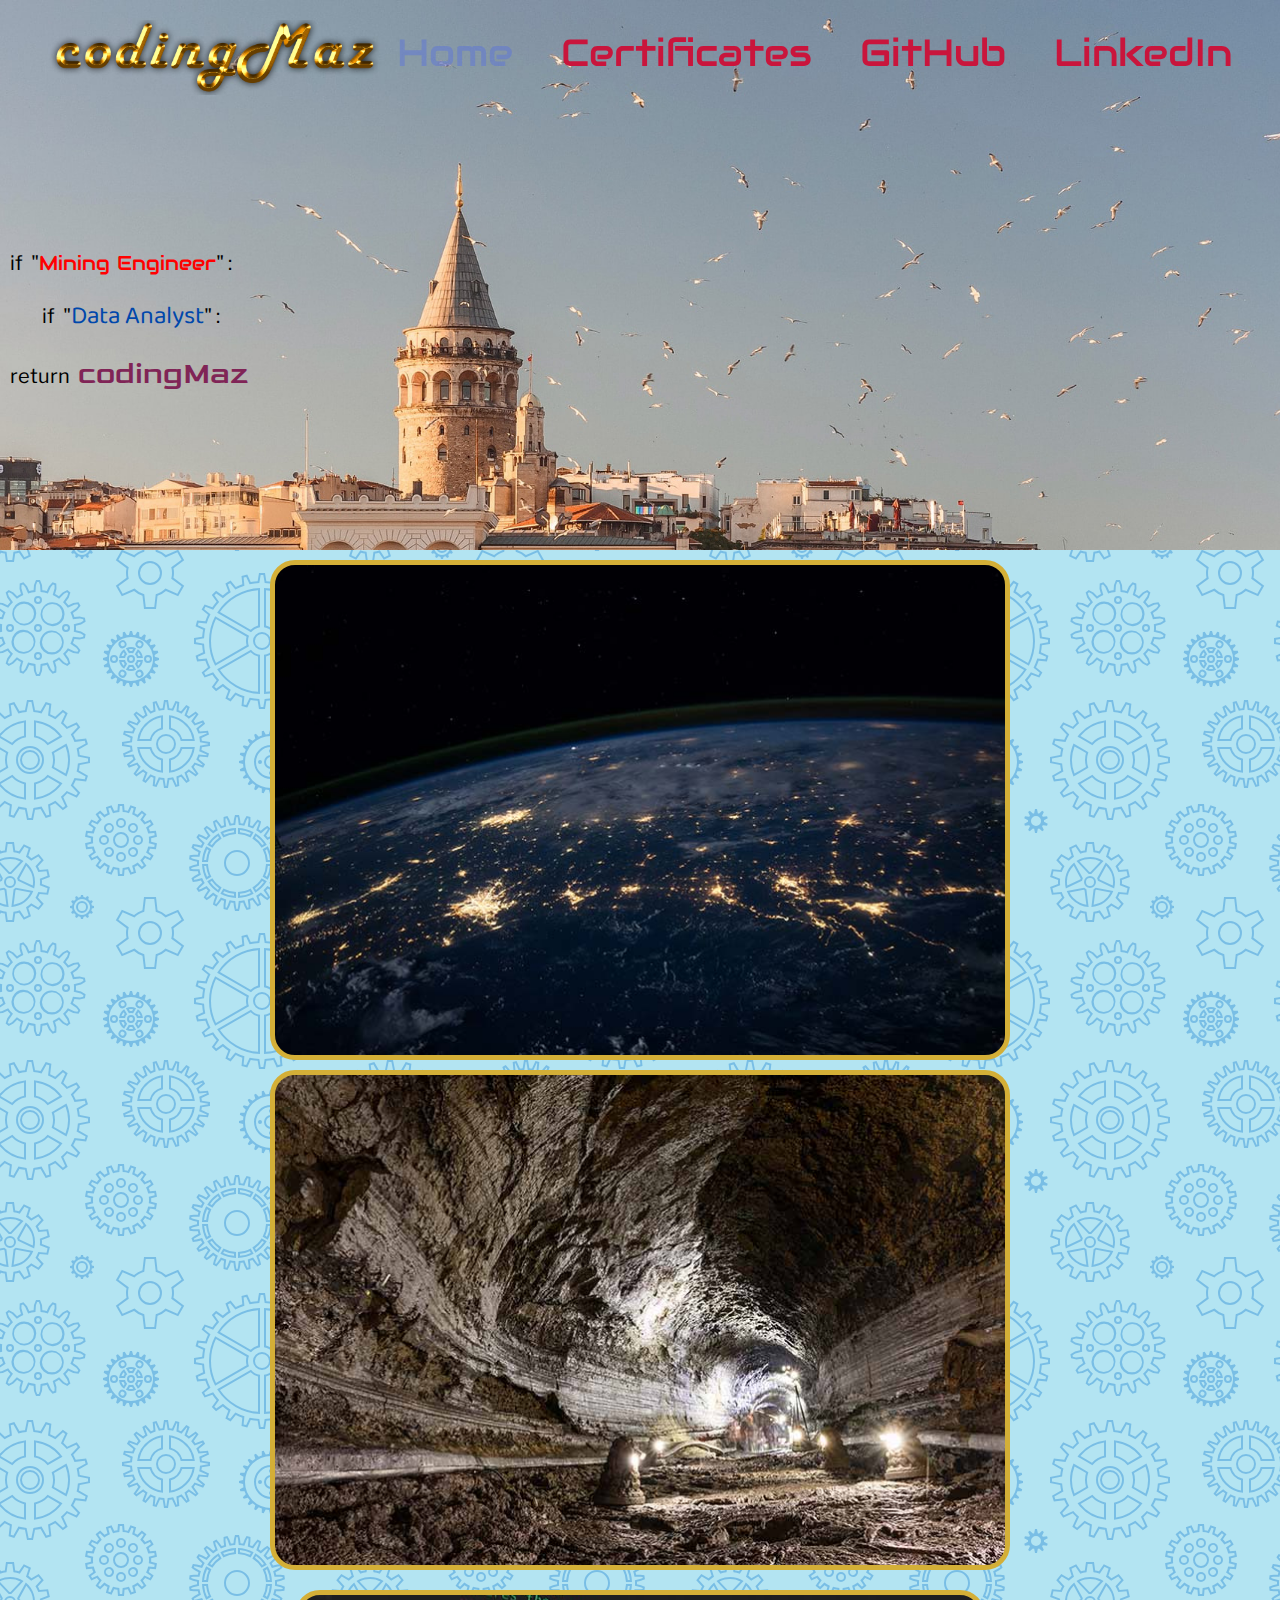
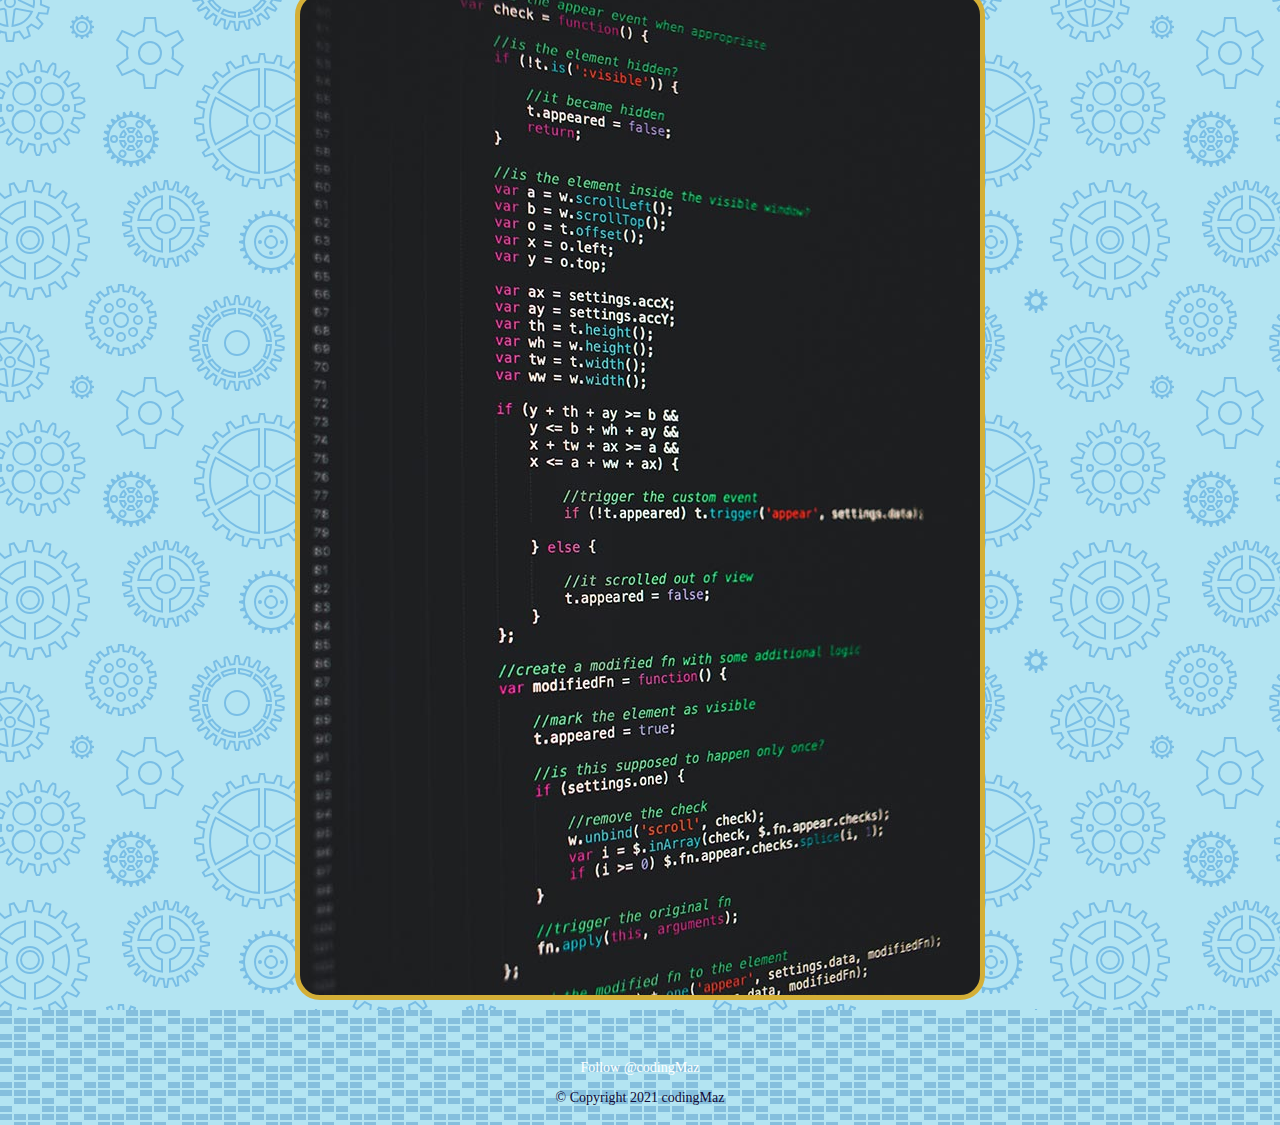
<file: index.html>
<!DOCTYPE html>
<html lang="en">

<head>
  <meta charset="UTF-8">
  <meta name="viewport" content="width=device-width, initial-scale=1.0">
  <title>codingMaz</title>
  <link rel="apple-touch-icon" sizes="180x180" href="images/fav/apple-touch-icon.png">
  <link rel="icon" type="image/png" sizes="32x32" href="images/fav/favicon-32x32.png">
  <link rel="icon" type="image/png" sizes="16x16" href="images/fav/favicon-16x16.png">
  <link rel="manifest" href="images/fav/site.webmanifest">
  <link rel="mask-icon" href="images/fav/safari-pinned-tab.svg" color="#5bbad5">
  <meta name="msapplication-TileColor" content="#da532c">
  <meta name="theme-color" content="#ffffff">
  <link rel="stylesheet" href="style.css">
  <link rel="preconnect" href="https://fonts.gstatic.com">
  <link href="https://fonts.googleapis.com/css2?family=Oswald:wght@300&display=swap" rel="stylesheet">
  <link href="https://fonts.googleapis.com/css2?family=Audiowide&family=Darker+Grotesque:wght@300&display=swap"
    rel="stylesheet">
  <link href="https://fonts.googleapis.com/css2?family=Audiowide&display=swap" rel="stylesheet">
  <link href="https://fonts.googleapis.com/css2?family=Goldman:wght@700&family=Lobster+Two:wght@700&display=swap"
    rel="stylesheet">
  <link href="https://fonts.googleapis.com/css2?family=Baloo+2:wght@700&display=swap" rel="stylesheet">
  <link href="https://fonts.googleapis.com/css2?family=Libre+Franklin:wght@600&display=swap" rel="stylesheet">

</head>

<body>
  <nav class="nav">
    <div class="container">
      <div class="logo">
        <a href="index.html"><img src="images/logo1.png" height="75px"></a>
      </div>
      <div id="mainListDiv2" class="main_list">
        <ul class="navlinks">
          <li><a href="index.html" class="active1">Home</a></li>
          <li><a href="certificates.html">Certificates</a></li>
          <li><a href="https://github.com/mbalandari" target="_blank">GitHub</a></li>
          <li><a href="https://www.linkedin.com/in/mbalandari/" target="_blank">LinkedIn</a></li>
        </ul>
      </div>
      <span class="navTrigger">
        <i></i>
        <i></i>
        <i></i>
      </span>
    </div>
  </nav>

  <button onclick="topFunction()" id="myBtn" title="Go to top">Top</button>

  <div class="inbox">
    <div class="txt1">
      <p>if&nbsp;&nbsp;"<span class="st2">Mining Engineer</span>" :</p>
      <p>&nbsp;&nbsp;&nbsp;&nbsp;&nbsp;&nbsp;&nbsp;&nbsp;if&nbsp;&nbsp;"<span class="st3">Data Analyst</span>" :</p>
      <p>return&nbsp;&nbsp;<span class="st1">codingMaz</span></p>
    </div>
  </div>
  <div class="mix">
    <div class="col">
      <div class="col1"></div>
      <div class="col2"></div>
    </div>
    <div class="maz"></div>
  </div>

  <footer class="footer-small">
    <div class="copyright">
      <a href="https://twitter.com/codingMaz?ref_src=twsrc%5Etfw" class="twitter-follow-button"
        data-show-count="false">Follow @codingMaz</a>
      <script async src="https://platform.twitter.com/widgets.js" charset="utf-8"></script>
      <p>&copy; Copyright 2021 codingMaz</p>
    </div>
  </footer>

  <script src="https://ajax.googleapis.com/ajax/libs/jquery/3.1.1/jquery.min.js"></script>
  <script src="script2.js"></script>
</body>

</html>
</file>
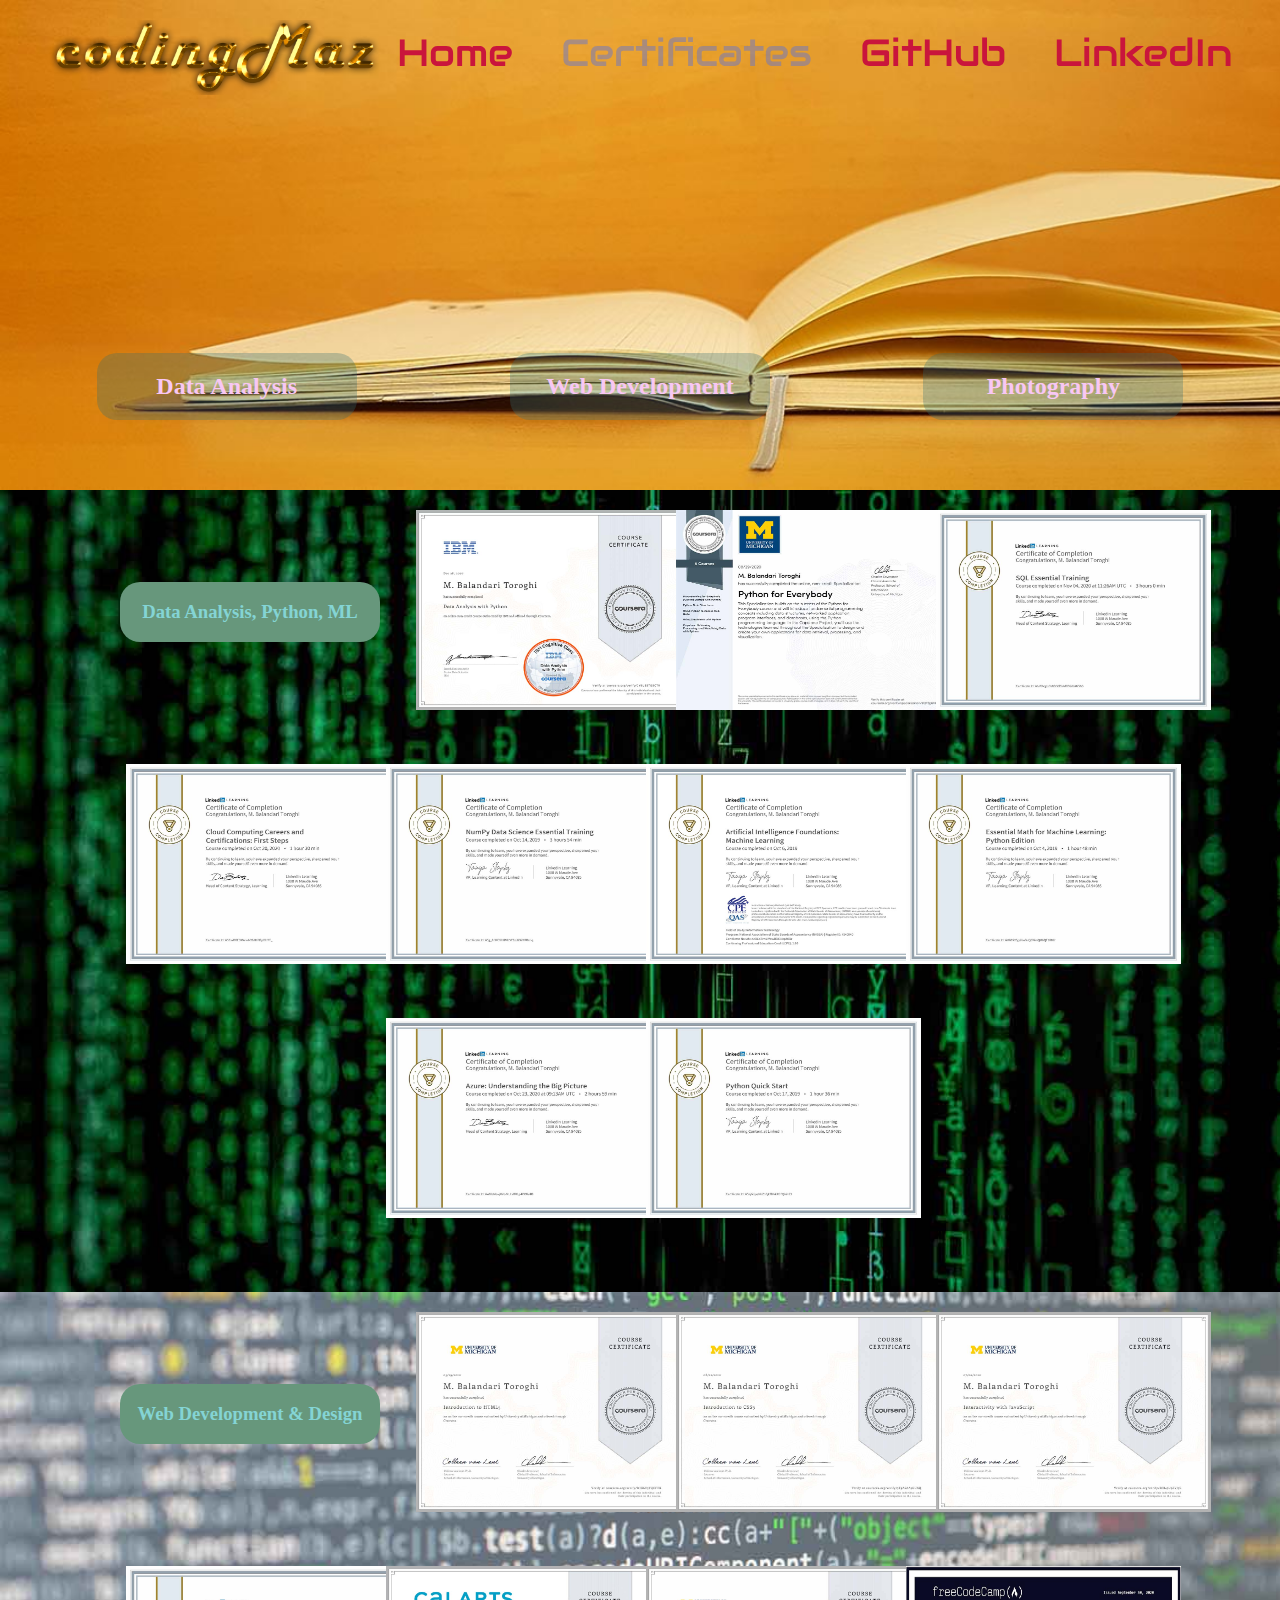
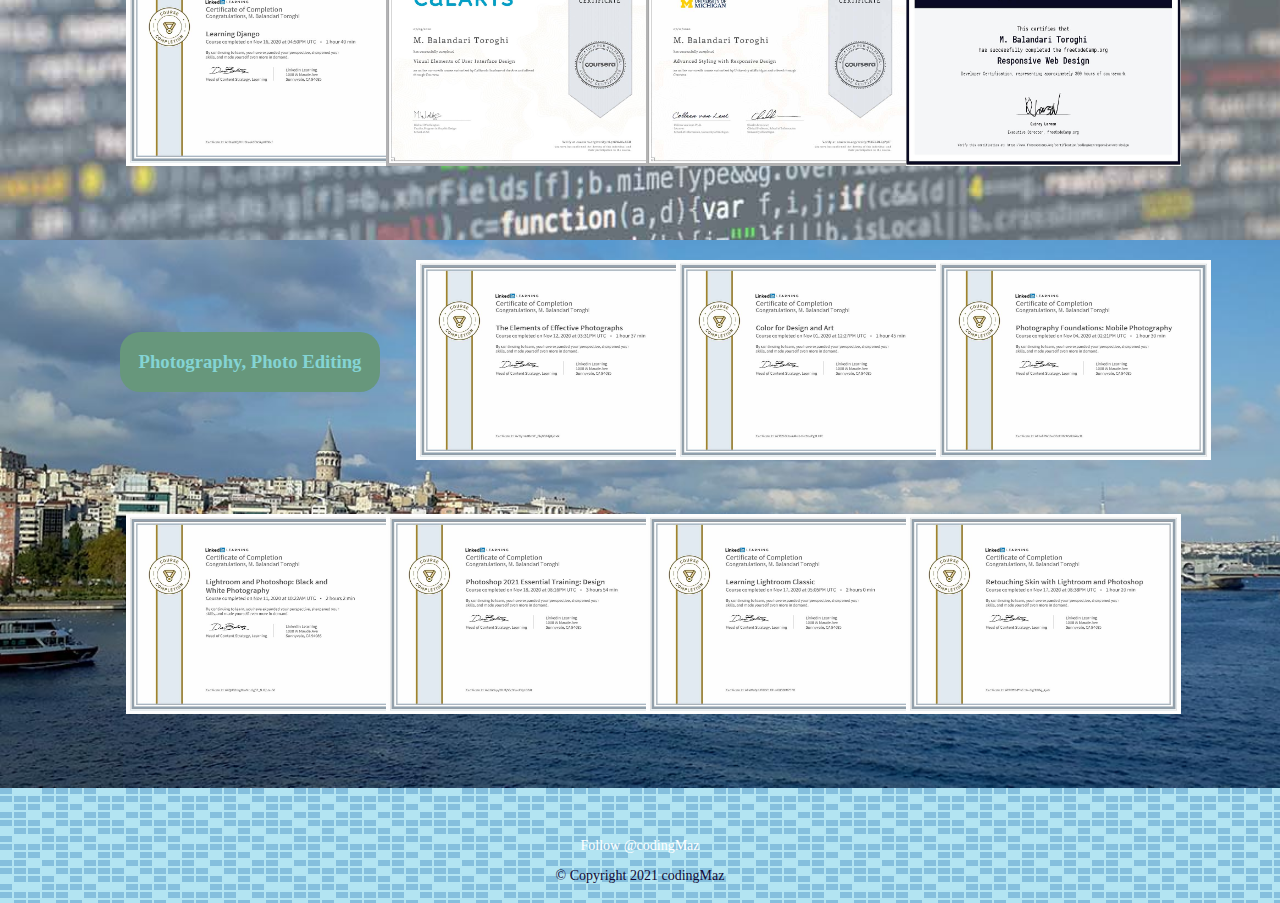
<file: certificates.html>
<!DOCTYPE html>
<html lang="en">

<head>
    <meta charset="UTF-8">
    <meta name="viewport" content="width=device-width, initial-scale=1.0">
    <title>Certificates</title>
    <link rel="apple-touch-icon" sizes="180x180" href="images/fav/apple-touch-icon.png">
    <link rel="icon" type="image/png" sizes="32x32" href="images/fav/favicon-32x32.png">
    <link rel="icon" type="image/png" sizes="16x16" href="images/fav/favicon-16x16.png">
    <link rel="manifest" href="images/fav/site.webmanifest">
    <link rel="mask-icon" href="images/fav/safari-pinned-tab.svg" color="#5bbad5">
    <meta name="msapplication-TileColor" content="#da532c">
    <meta name="theme-color" content="#ffffff">
    <link rel="stylesheet" href="style.css">
    <link rel="preconnect" href="https://fonts.gstatic.com">
    <link href="https://fonts.googleapis.com/css2?family=Oswald:wght@300&display=swap" rel="stylesheet">
    <link href="https://fonts.googleapis.com/css2?family=Audiowide&family=Darker+Grotesque:wght@300&display=swap"
        rel="stylesheet">

</head>

<body>
    <nav class="nav">
        <div class="container">
            <div class="logo">
                <a href="index.html"><img src="images/logo1.png" height="75px"></a>
            </div>
            <div id="mainListDiv" class="main_list">
                <ul class="navlinks">
                    <li><a href="index.html">Home</a></li>
                    <li><a href="certificates.html" class="active1">Certificates</a></li>
                    <li><a href="https://github.com/mbalandari" target="_blank">GitHub</a></li>
                    <li><a href="https://www.linkedin.com/in/mbalandari/" target="_blank">LinkedIn</a></li>
                </ul>
            </div>
            <span class="navTrigger">
                <i></i>
                <i></i>
                <i></i>
            </span>
        </div>
    </nav>

    <!-- <div class="home"></div> -->
    <button onclick="topFunction()" id="myBtn" title="Go to top">Top</button>
    <div class="boxes">
        <div class="box0">
            <div class="tcert list responsive">
                <a href="#tbox1">
                    <h2>Data Analysis</h2>
                </a>
            </div>
            <div class="tcert list responsive">
                <a href="#tbox2">
                    <h2>Web Development</h2>
                </a>
            </div>
            <div class="tcert list responsive">
                <a href="#tbox3">
                    <h2>Photography</h2>
                </a>
            </div>
        </div>
        <div class="box1" id="tbox1">
            <div class="list responsive">
                <h3>Data Analysis, Python, ML</h3>
            </div>
            <div class="item responsive tooltip">
                <img id="myimg1" src="images/d1.jpg" alt="Data Analysis with Python (IBM Badge)" width="275"
                    height="200"><span class="tooltiptext">IBM Badge</span>
            </div>
            <div class="item responsive tooltip">
                <img id="myimg2" src="images/d2.jpg" alt="Five courses of Python" width="275" height="200"><span
                    class="tooltiptext">Dr. Chuck's Python Courses</span>
            </div>
            <div class="item responsive tooltip">
                <img id="myimg3" src="images/d3.jpg" alt="SQL Essential" width="275" height="200"><span
                    class="tooltiptext">SQL</span>
            </div>
            <div class="item responsive tooltip">
                <img id="myimg4" src="images/d4.jpg" alt="Cloud Computing Careers" width="275" height="200"><span
                    class="tooltiptext">Cloud Computing</span>
            </div>
            <div class="item responsive tooltip">
                <img id="myimg5" src="images/d5.jpg" alt="NumPy Data Science" width="275" height="200"><span
                    class="tooltiptext">NumPy</span>
            </div>
            <div class="item responsive tooltip">
                <img id="myimg6" src="images/d6.jpg" alt="AI Foundations: ML" width="275" height="200"><span
                    class="tooltiptext">AI Foundations</span>
            </div>
            <div class="item responsive tooltip">
                <img id="myimg7" src="images/d7.jpg" alt="Essential Math for ML" width="275" height="200"><span
                    class="tooltiptext">Math for ML</span>
            </div>
            <div class="item responsive tooltip">
                <img id="myimg8" src="images/d8.jpg" alt="Azure" width="275" height="200"><span
                    class="tooltiptext">Azure</span>
            </div>
            <div class="item responsive tooltip">
                <img id="myimg9" src="images/d9.jpg" alt="Python" width="275" height="200"><span
                    class="tooltiptext">Python</span>
            </div>
        </div>
        <div class="box2" id="tbox2">
            <div class="list responsive">
                <h3>Web Development & Design</h3>
            </div>
            <div class="item responsive tooltip">
                <img id="myimg10" src="images/w1.jpg" alt="HTML5" width="275" height="200"><span
                    class="tooltiptext">HTML5</span>
            </div>
            <div class="item responsive tooltip">
                <img id="myimg11" src="images/w2.jpg" alt="CSS3" width="275" height="200"><span
                    class="tooltiptext">CSS3</span>
            </div>
            <div class="item responsive tooltip">
                <img id="myimg12" src="images/w3.jpg" alt="JavaScript" width="275" height="200"><span
                    class="tooltiptext">JS</span>
            </div>
            <div class="item responsive tooltip">
                <img id="myimg13" src="images/w4.jpg" alt="Django" width="275" height="200"><span
                    class="tooltiptext">Django</span>
            </div>
            <div class="item responsive tooltip">
                <img id="myimg14" src="images/w5.jpg" alt="User Interface Design" width="275" height="200"><span
                    class="tooltiptext">UI by calARTS</span>
            </div>
            <div class="item responsive tooltip">
                <img id="myimg15" src="images/w6.jpg" alt="Responsive Design" width="275" height="200"><span
                    class="tooltiptext">Advanced Styling</span>
            </div>
            <div class="item responsive tooltip">
                <img id="myimg16" src="images/w7.jpg" alt="Responsive Web Design" width="275" height="200"><span
                    class="tooltiptext">Responsive Design</span>
            </div>
        </div>
        <div class="box3" id="tbox3">
            <div class="list responsive">
                <h3>Photography, Photo Editing</h3>
            </div>
            <div class="item responsive tooltip">
                <img id="myimg17" src="images/p1.jpg" alt="Effective Photographs" width="275" height="200"><span
                    class="tooltiptext">Effective Photographs</span>
            </div>
            <div class="item responsive tooltip">
                <img id="myimg18" src="images/p2.jpg" alt="Color" width="275" height="200"><span
                    class="tooltiptext">Color</span>
            </div>
            <div class="item responsive tooltip">
                <img id="myimg19" src="images/p3.jpg" alt="Mobile Photography" width="275" height="200"><span
                    class="tooltiptext">Mobile Photography</span>
            </div>
            <div class="item responsive tooltip">
                <img id="myimg20" src="images/p4.jpg" alt="Black & White Photography" width="275" height="200"><span
                    class="tooltiptext">Black & White Photography</span>
            </div>
            <div class="item responsive tooltip">
                <img id="myimg21" src="images/p5.jpg" alt="Photoshop 2021" width="275" height="200"><span
                    class="tooltiptext">Photoshop: Design</span>
            </div>
            <div class="item responsive tooltip">
                <img id="myimg22" src="images/p6.jpg" alt="Lightroom Classic" width="275" height="200"><span
                    class="tooltiptext">Lightroom Classic</span>
            </div>
            <div class="item responsive tooltip">
                <img id="myimg23" src="images/p7.jpg" alt="Retouching" width="275" height="200"><span
                    class="tooltiptext">Retouching</span>
            </div>
        </div>
    </div>

    <!-- The Modal -->
    <div id="myModal" class="modal">
        <span class="close">&times;</span>
        <img class="modal-content" id="img01">
        <div id="caption"></div>
    </div>

    <div class="clearfix"></div>


    <footer class="footer-small">
        <div class="copyright">
            <a href="https://twitter.com/codingMaz?ref_src=twsrc%5Etfw" class="twitter-follow-button"
                data-show-count="false">Follow @codingMaz</a>
            <script async src="https://platform.twitter.com/widgets.js" charset="utf-8"></script>
            <p>&copy; Copyright 2021 codingMaz</p>
        </div>
    </footer>


    <script src="https://ajax.googleapis.com/ajax/libs/jquery/3.1.1/jquery.min.js"></script>
    <script src="script.js"></script>
</body>

</html>
</file>
<file: style.css>
body {
  background-color: #b3e4f2;
  background-image: url("data:image/svg+xml,%3Csvg xmlns='http://www.w3.org/2000/svg' width='360' height='360' viewBox='0 0 360 360'%3E%3Cpath fill='%232485d2' fill-opacity='0.4' d='M0 85.02l4.62-4.27a49.09 49.09 0 0 0 7.33 3.74l-1.2 10.24 2.66.87 5.05-9c2.62.65 5.34 1.08 8.12 1.28L28.6 98h2.8l2.02-10.12c2.74-.2 5.46-.62 8.12-1.28l5.05 8.99 2.66-.86-1.2-10.24c2.55-1.03 5-2.29 7.33-3.74l7.58 7 2.26-1.65-4.3-9.38a48.3 48.3 0 0 0 5.8-5.8l9.38 4.3 1.65-2.26-7-7.58a49.09 49.09 0 0 0 3.74-7.33l10.24 1.2.87-2.66-9-5.05a48.07 48.07 0 0 0 1.28-8.12L88 41.4v-2.8l-10.12-2.02c-.2-2.74-.62-5.46-1.28-8.12l8.99-5.05-.86-2.66-10.24 1.2c-1.03-2.55-2.29-5-3.74-7.33l7-7.58-1.65-2.26-9.38 4.3a48.3 48.3 0 0 0-5.8-5.8L62.42 0h2.16l-1.25 2.72a50.31 50.31 0 0 1 3.95 3.95l9.5-4.36 3.52 4.85-7.08 7.68c.94 1.6 1.79 3.27 2.54 4.98l10.38-1.21 1.85 5.7-9.11 5.12c.39 1.8.68 3.65.87 5.52L90 37v6l-10.25 2.05a49.9 49.9 0 0 1-.87 5.52l9.11 5.12-1.85 5.7-10.38-1.21c-.75 1.7-1.6 3.37-2.54 4.98l7.08 7.68-3.52 4.85-9.5-4.36a50.31 50.31 0 0 1-3.95 3.95l4.36 9.5-4.85 3.52-7.68-7.08c-1.6.94-3.27 1.79-4.98 2.54l1.21 10.38-5.7 1.85-5.12-9.11c-1.8.39-3.65.68-5.52.87L33 100h-6l-2.05-10.25a49.9 49.9 0 0 1-5.52-.87l-5.12 9.11-5.7-1.85 1.21-10.38c-1.7-.75-3.37-1.6-4.98-2.54L0 87.68v-2.66zM0 52.7V27.3l8.38 4.84a22.96 22.96 0 0 0 0 15.72L0 52.7zm0-39.16A39.91 39.91 0 0 1 26 .2v17.15a22.98 22.98 0 0 0-13.62 7.86L0 18.06v-4.52zm0 52.92v-4.52l12.38-7.15A22.98 22.98 0 0 0 26 62.65V79.8A39.91 39.91 0 0 1 0 66.46zM34 79.8V62.65a22.98 22.98 0 0 0 13.62-7.86l14.85 8.58A39.97 39.97 0 0 1 34 79.8zm32.48-23.36l-14.86-8.58a22.96 22.96 0 0 0 0-15.72l14.86-8.58A39.86 39.86 0 0 1 70 40a39.9 39.9 0 0 1-3.52 16.44zm-4.01-39.8L47.62 25.2A22.98 22.98 0 0 0 34 17.35V.2a39.97 39.97 0 0 1 28.47 16.43v.01zM0 50.38l5.98-3.45a25.01 25.01 0 0 1 0-13.88L0 29.6v20.78zm.5-34.35l11.48 6.63c3.27-3.4 7.44-5.8 12.02-6.94V2.47A37.96 37.96 0 0 0 .5 16.04v-.01zm0 47.92A37.96 37.96 0 0 0 24 77.53V64.28a24.97 24.97 0 0 1-12.02-6.95L.5 63.96v-.01zM36 77.53a37.96 37.96 0 0 0 23.5-13.57l-11.48-6.63A24.97 24.97 0 0 1 36 64.28v13.25zm29.5-23.96a37.91 37.91 0 0 0 0-27.14l-11.48 6.63a25.01 25.01 0 0 1 0 13.88l11.49 6.63h-.01zm-6-37.53A37.96 37.96 0 0 0 36 2.47v13.25c4.66 1.15 8.8 3.6 12.02 6.95l11.48-6.63zM30 54a14 14 0 1 1 0-28 14 14 0 0 1 0 28zm0-2a12 12 0 1 0 0-24 12 12 0 0 0 0 24zm0-2a10 10 0 1 1 0-20 10 10 0 0 1 0 20zm0-2a8 8 0 1 0 0-16 8 8 0 0 0 0 16zm77.47 45.17l-1.62-5.97 5.67-2.06 2.61 5.64c1.09-.25 2.2-.44 3.33-.58l.52-6.2h6.04l.52 6.2c1.13.14 2.24.33 3.33.58l2.6-5.64 5.68 2.06-1.62 5.97c1.02.51 2 1.07 2.95 1.69l4.35-4.38 4.62 3.88-3.53 5c.8.84 1.53 1.71 2.23 2.62l5.52-2.6 3.02 5.23-4.98 3.46c.46 1.06.86 2.14 1.2 3.25l6.02-.54 1.05 5.94-5.84 1.54c.07 1.16.07 2.32 0 3.48l5.84 1.54-1.05 5.94-6.02-.54c-.34 1.1-.74 2.2-1.2 3.25l4.98 3.46-3.02 5.22-5.52-2.6c-.7.92-1.44 1.8-2.23 2.62l3.53 5-4.62 3.89-4.35-4.38a30.2 30.2 0 0 1-2.95 1.69l1.62 5.97-5.67 2.06-2.61-5.64c-1.09.25-2.2.44-3.33.58l-.52 6.2h-6.04l-.52-6.2a30.27 30.27 0 0 1-3.33-.58l-2.6 5.64-5.68-2.06 1.62-5.97c-1.01-.5-2-1.07-2.95-1.69l-4.35 4.38-4.62-3.88 3.53-5a32.5 32.5 0 0 1-2.23-2.62l-5.52 2.6-3.02-5.23 4.98-3.46a29.66 29.66 0 0 1-1.2-3.25l-6.02.54-1.05-5.94 5.84-1.54a30.28 30.28 0 0 1 0-3.48l-5.84-1.54 1.05-5.94 6.02.54c.34-1.1.74-2.2 1.2-3.25l-4.98-3.46 3.02-5.22 5.52 2.6c.7-.92 1.44-1.8 2.23-2.62l-3.53-5 4.62-3.89 4.35 4.38a30.2 30.2 0 0 1 2.95-1.69zm15.2-1.12l-.5-6.05h-2.34l-.5 6.05c-2.18.13-4.3.5-6.32 1.1l-2.54-5.5-2.2.8 1.6 5.85a27.97 27.97 0 0 0-5.56 3.21l-4.27-4.3-1.79 1.5 3.5 4.95a28.14 28.14 0 0 0-4.12 4.92l-5.5-2.59-1.16 2.02 4.98 3.46a27.8 27.8 0 0 0-2.2 6.03l-6.03-.55-.4 2.3 5.86 1.54a28.3 28.3 0 0 0 0 6.42l-5.87 1.55.4 2.3 6.05-.56a27.8 27.8 0 0 0 2.2 6.03l-5 3.47 1.17 2.02 5.49-2.59a28.14 28.14 0 0 0 4.12 4.92l-3.5 4.96 1.79 1.5 4.27-4.31a27.97 27.97 0 0 0 5.56 3.21l-1.6 5.85 2.2.8 2.54-5.5c2.02.6 4.14.97 6.32 1.1l.5 6.05h2.34l.5-6.05c2.18-.13 4.3-.5 6.32-1.1l2.54 5.5 2.2-.8-1.6-5.85a27.97 27.97 0 0 0 5.56-3.21l4.27 4.3 1.79-1.5-3.5-4.95a28.14 28.14 0 0 0 4.12-4.92l5.5 2.59 1.16-2.02-4.98-3.46a27.8 27.8 0 0 0 2.2-6.03l6.03.55.4-2.3-5.86-1.54a28.3 28.3 0 0 0 0-6.42l5.87-1.55-.4-2.3-6.05.56a27.8 27.8 0 0 0-2.2-6.03l4.99-3.46-1.17-2.02-5.49 2.59a28.14 28.14 0 0 0-4.12-4.92l3.5-4.96-1.79-1.5-4.27 4.31a27.97 27.97 0 0 0-5.56-3.21l1.6-5.85-2.2-.8-2.54 5.5c-2.02-.6-4.14-.97-6.32-1.1l.01-.01zM121 128a8 8 0 1 1 0-16 8 8 0 0 1 0 16zm0-2a6 6 0 1 0 0-12 6 6 0 0 0 0 12zm0-18a5 5 0 1 1 0-10 5 5 0 0 1 0 10zm8.49 3.51a5 5 0 1 1 6.95-7.2 5 5 0 0 1-6.95 7.2zM133 120a5 5 0 1 1 10 0 5 5 0 0 1-10 0zm-3.51 8.49a5 5 0 1 1 7.2 6.95 5 5 0 0 1-7.2-6.95zM121 132a5 5 0 1 1 0 10 5 5 0 0 1 0-10zm-8.49-3.51a5 5 0 1 1-6.95 7.2 5 5 0 0 1 6.95-7.2zM109 120a5 5 0 1 1-10 0 5 5 0 0 1 10 0zm3.51-8.49a5 5 0 1 1-7.2-6.95 5 5 0 0 1 7.2 6.95zM121 106a3 3 0 1 0 0-6 3 3 0 0 0 0 6zm9.9 4.1a3 3 0 1 0 4.39-4.09 3 3 0 0 0-4.39 4.09zm4.1 9.9a3 3 0 1 0 6 0 3 3 0 0 0-6 0zm-4.1 9.9a3 3 0 1 0 4.09 4.39 3 3 0 0 0-4.09-4.39zM121 134a3 3 0 1 0 0 6 3 3 0 0 0 0-6zm-9.9-4.1a3 3 0 1 0-4.39 4.09 3 3 0 0 0 4.39-4.09zM107 120a3 3 0 1 0-6 0 3 3 0 0 0 6 0zm4.1-9.9a3 3 0 1 0-4.09-4.39 3 3 0 0 0 4.09 4.39zm129.42-6.95v.01c.87.07 1.74.17 2.6.3l1.5-3.91 1.94-3.64 3.89.97v4.13l-.5 4.13c.83.28 1.64.59 2.44.93l2.42-3.43 2.76-3.07 3.54 1.88-1 4-1.49 3.89c.73.47 1.45.97 2.15 1.49l3.19-2.76 3.42-2.3 2.97 2.67-1.93 3.65-2.38 3.4c.6.64 1.2 1.3 1.76 1.99l3.68-1.94 3.85-1.48 2.29 3.28-2.7 3.11-3.12 2.82c.43.76.84 1.53 1.22 2.32l4.04-1 4.1-.5 1.43 3.73-3.37 2.37-3.7 1.98c.23.84.44 1.68.62 2.54l4.17.01 4.1.5.48 3.97-3.85 1.48-4.06 1.02c.03.87.03 1.75 0 2.62l4.06 1.02 3.85 1.48-.48 3.97-4.1.51h-4.17c-.18.86-.39 1.71-.63 2.54l3.7 1.98 3.38 2.37-1.43 3.73-4.1-.5-4.04-1c-.38.79-.79 1.56-1.22 2.32l3.13 2.82 2.7 3.11-2.3 3.28-3.85-1.48-3.68-1.95a37 37 0 0 1-1.76 2l2.38 3.41 1.93 3.64-2.97 2.67-3.42-2.3-3.19-2.76a40.1 40.1 0 0 1-2.15 1.48l1.48 3.9 1 4-3.53 1.88-2.76-3.07-2.42-3.43c-.8.33-1.61.65-2.45.93l.5 4.13v4.13l-3.88.97-1.94-3.65-1.5-3.9c-.86.13-1.73.23-2.6.31L240 187l-1 4h-4l-1-4-.52-4.16a37.6 37.6 0 0 1-2.6-.3l-1.5 3.91-1.94 3.64-3.89-.97v-4.13l.5-4.13c-.83-.28-1.64-.59-2.44-.93l-2.42 3.43-2.76 3.07-3.54-1.88 1-4 1.49-3.89c-.74-.47-1.45-.97-2.15-1.49l-3.19 2.76-3.42 2.3-2.97-2.67 1.93-3.65 2.38-3.4c-.61-.65-1.2-1.31-1.76-1.99l-3.68 1.94-3.85 1.48-2.29-3.28 2.7-3.11 3.12-2.82c-.43-.76-.84-1.53-1.22-2.32l-4.04 1-4.1.5-1.43-3.73 3.37-2.37 3.7-1.98c-.23-.84-.44-1.68-.62-2.54l-4.17-.01-4.1-.5-.48-3.97 3.85-1.48 4.06-1.02c-.03-.87-.03-1.75 0-2.62l-4.06-1.02-3.85-1.48.48-3.97 4.1-.51h4.17c.18-.86.39-1.71.63-2.54l-3.7-1.98-3.38-2.37 1.43-3.73 4.1.5 4.04 1c.38-.79.79-1.56 1.22-2.32l-3.13-2.82-2.7-3.11 2.3-3.28 3.85 1.48 3.68 1.95a37 37 0 0 1 1.76-2l-2.38-3.41-1.93-3.64 2.97-2.67 3.42 2.3 3.19 2.76c.7-.52 1.41-1.02 2.15-1.48l-1.48-3.9-1-4 3.53-1.88 2.76 3.07 2.42 3.43c.8-.33 1.61-.65 2.45-.93l-.5-4.13v-4.13l3.88-.97 1.94 3.65 1.5 3.9c.86-.13 1.73-.23 2.6-.31L234 99l1-4h4l1 4 .52 4.15zm-14.3 3.4c-1.83.54-3.6 1.21-5.3 2l-3.5-4.97-1.38-1.53-.88.47.5 2 2.16 5.67a38.09 38.09 0 0 0-4.66 3.22l-4.61-4-1.71-1.15-.75.67.97 1.82 3.47 4.98a38.22 38.22 0 0 0-3.79 4.28l-5.37-2.84-1.92-.74-.57.82 1.35 1.56 4.52 4.09a37.9 37.9 0 0 0-2.64 5l-5.89-1.45-2.04-.25-.36.94 1.69 1.18 5.36 2.87a37.74 37.74 0 0 0-1.35 5.5l-6.08.01-2.04.25-.12 1 1.92.73 5.9 1.5a38.54 38.54 0 0 0 0 5.65l-5.9 1.49-1.92.74.12.99 2.04.25 6.08.01c.31 1.86.77 3.7 1.35 5.5l-5.36 2.87-1.7 1.18.37.94 2.04-.25 5.9-1.46a37.9 37.9 0 0 0 2.63 5.01l-4.52 4.1-1.35 1.55.57.82 1.92-.74 5.37-2.84a38.22 38.22 0 0 0 3.8 4.28l-3.48 4.98-.97 1.82.75.67 1.7-1.15 4.62-4a38.09 38.09 0 0 0 4.66 3.22l-2.17 5.67-.5 2 .89.47 1.38-1.53 3.5-4.98c1.7.8 3.47 1.47 5.3 2l-.73 6.04v2.06l.97.24.97-1.82 2.2-5.68c1.83.36 3.7.6 5.62.68L236 187l.5 2h1l.5-2 .75-6.04a38.2 38.2 0 0 0 5.62-.68l2.2 5.68.97 1.82.97-.24v-2.06l-.73-6.03c1.83-.54 3.6-1.21 5.3-2l3.5 4.97 1.38 1.53.88-.47-.5-2-2.16-5.67a38.09 38.09 0 0 0 4.66-3.22l4.61 4 1.71 1.15.75-.67-.97-1.82-3.47-4.98a38.22 38.22 0 0 0 3.79-4.28l5.37 2.84 1.92.74.57-.82-1.35-1.56-4.52-4.09c1-1.6 1.88-3.27 2.64-5l5.89 1.45 2.04.25.36-.94-1.69-1.18-5.36-2.87a37.4 37.4 0 0 0 1.35-5.5l6.08-.01 2.04-.25.12-1-1.92-.73-5.9-1.5c.14-1.88.14-3.77 0-5.65l5.9-1.49 1.92-.74-.12-.99-2.04-.25-6.08-.01a37.4 37.4 0 0 0-1.35-5.5l5.36-2.87 1.7-1.18-.37-.94-2.04.25-5.9 1.46a37.9 37.9 0 0 0-2.63-5.01l4.52-4.1 1.35-1.55-.57-.82-1.92.74-5.37 2.84a38.22 38.22 0 0 0-3.8-4.28l3.48-4.98.97-1.82-.75-.67-1.7 1.15-4.62 4a38.09 38.09 0 0 0-4.66-3.22l2.17-5.67.5-2-.89-.47-1.38 1.53-3.5 4.98c-1.7-.8-3.47-1.47-5.3-2l.73-6.04v-2.06l-.97-.24-.97 1.82-2.2 5.68c-1.83-.36-3.7-.6-5.62-.68L238 99l-.5-2h-1l-.5 2-.75 6.04c-1.92.09-3.8.32-5.62.68l-2.2-5.68-.97-1.82-.97.24v2.06l.73 6.03zm-5.85 5.65A34.82 34.82 0 0 1 236 108v6a28.8 28.8 0 0 0-12.63 3.39l-3-5.2v.01zm2.8.83l1 1.74a30.8 30.8 0 0 1 9.83-2.63v-2.01a32.8 32.8 0 0 0-10.83 2.9zm-4.53.17l3 5.2a29.12 29.12 0 0 0-9.24 9.24l-5.2-3a35.18 35.18 0 0 1 11.44-11.44zm-.67 2.84a33.19 33.19 0 0 0-7.93 7.93l1.74 1a31.18 31.18 0 0 1 7.2-7.2l-1.01-1.73zm-11.77 10.33h-.01l5.2 3A28.8 28.8 0 0 0 208 142h-6a34.82 34.82 0 0 1 4.2-15.63zm.83 2.8a32.8 32.8 0 0 0-2.9 10.83h2.01a30.8 30.8 0 0 1 2.63-9.83l-1.74-1zM202.01 144h6.01c.15 4.41 1.3 8.73 3.38 12.63l-5.2 3a34.82 34.82 0 0 1-4.19-15.63zm2.12 2a32.8 32.8 0 0 0 2.9 10.84l1.74-1a30.8 30.8 0 0 1-2.63-9.84h-2.01zm3.07 15.36l5.2-3c2.34 3.74 5.5 6.9 9.24 9.24l-3 5.2a35.18 35.18 0 0 1-11.44-11.44zm2.84.67a33.19 33.19 0 0 0 7.93 7.93l1-1.74a31.18 31.18 0 0 1-7.2-7.2l-1.73 1.01zm10.33 11.77v.01l3-5.2A28.85 28.85 0 0 0 236 172v6a34.82 34.82 0 0 1-15.63-4.2zm2.8-.83a32.8 32.8 0 0 0 10.83 2.9v-2.01a30.8 30.8 0 0 1-9.83-2.63l-1 1.74zm14.83 5.02v-6.01c4.41-.15 8.73-1.3 12.63-3.38l3 5.2a34.82 34.82 0 0 1-15.63 4.19zm2-2.12a32.8 32.8 0 0 0 10.84-2.9l-1-1.74a30.8 30.8 0 0 1-9.84 2.63v2.01zm15.36-3.07l-3-5.2c3.74-2.34 6.9-5.5 9.24-9.24l5.2 3a35.18 35.18 0 0 1-11.44 11.44zm.67-2.84a33.19 33.19 0 0 0 7.93-7.93l-1.74-1a31.18 31.18 0 0 1-7.2 7.2l1.01 1.73zm11.77-10.33h.01l-5.2-3A28.85 28.85 0 0 0 266 144h6a34.82 34.82 0 0 1-4.2 15.63zm-.83-2.8a32.8 32.8 0 0 0 2.9-10.83h-2.01a30.8 30.8 0 0 1-2.63 9.83l1.74 1zm5.02-14.83h-6.01a28.85 28.85 0 0 0-3.38-12.63l5.2-3a34.82 34.82 0 0 1 4.19 15.63zm-2.12-2a32.8 32.8 0 0 0-2.9-10.84l-1.74 1a30.8 30.8 0 0 1 2.63 9.84h2.01zm-3.07-15.36l-5.2 3a29.12 29.12 0 0 0-9.24-9.24l3-5.2a35.18 35.18 0 0 1 11.44 11.44zm-2.84-.67a33.19 33.19 0 0 0-7.93-7.93l-1 1.74a31.18 31.18 0 0 1 7.2 7.2l1.73-1.01zM238 108a34.82 34.82 0 0 1 15.63 4.19l-3 5.2a28.85 28.85 0 0 0-12.63-3.38V108zm12.84 5.02a32.8 32.8 0 0 0-10.84-2.9v2.01a30.8 30.8 0 0 1 9.83 2.63l1-1.74h.01zM237 156a13 13 0 1 1 0-26 13 13 0 0 1 0 26zm0-2a11 11 0 1 0 0-22 11 11 0 0 0 0 22zM137.54 0h56.92l-.74 1.03c.57.7 1.12 1.4 1.64 2.14l7.75-2.9 2 3.46-6.38 5.25c.37.82.72 1.65 1.03 2.5l8.22-.8 1.04 3.86-7.52 3.43c.15.88.26 1.77.35 2.67L210 22v4l-8.15 1.36c-.09.9-.2 1.8-.35 2.67l7.52 3.43-1.04 3.86-8.22-.8c-.31.85-.66 1.68-1.03 2.5l6.38 5.25-2 3.46-7.75-2.9c-.52.74-1.07 1.45-1.64 2.14l4.8 6.73-2.82 2.83-6.73-4.8c-.7.56-1.4 1.11-2.14 1.63l2.9 7.75-3.46 2-5.25-6.38c-.82.37-1.65.72-2.5 1.03l.8 8.22-3.86 1.04-3.43-7.52c-.88.15-1.77.26-2.67.35L168 68h-4l-1.36-8.15c-.9-.09-1.8-.2-2.67-.35l-3.43 7.52-3.86-1.04.8-8.22c-.85-.31-1.68-.66-2.5-1.03l-5.25 6.38-3.46-2 2.9-7.75a36.15 36.15 0 0 1-2.14-1.64l-6.73 4.8-2.83-2.82 4.8-6.73c-.56-.7-1.11-1.4-1.63-2.14l-7.75 2.9-2-3.46 6.38-5.25c-.37-.82-.72-1.65-1.03-2.5l-8.22.8-1.04-3.86 7.52-3.43c-.15-.88-.26-1.77-.35-2.67L122 26v-4l8.15-1.36c.09-.9.2-1.8.35-2.67l-7.52-3.43 1.04-3.86 8.22.8c.31-.85.66-1.68 1.03-2.5l-6.38-5.25 2-3.46 7.75 2.9c.52-.74 1.07-1.45 1.64-2.14L137.54 0zm2.43 0l.83 1.17a34.14 34.14 0 0 0-3.38 4.4l-7.63-2.86-.33.58 6.29 5.18a33.79 33.79 0 0 0-2.13 5.12l-8.1-.78-.18.64 7.42 3.37a34.02 34.02 0 0 0-.72 5.5L124 23.68v.66l8.04 1.34c.1 1.88.33 3.72.72 5.5l-7.42 3.38.18.64 8.1-.78a33.88 33.88 0 0 0 2.13 5.12l-6.29 5.18.33.58 7.63-2.86c1 1.56 2.14 3.03 3.38 4.4l-4.73 6.63.47.47 6.63-4.73a34.14 34.14 0 0 0 4.4 3.38l-2.86 7.63.58.33 5.18-6.29c1.63.84 3.35 1.56 5.12 2.13l-.78 8.1.64.18 3.37-7.42c1.79.39 3.63.63 5.5.72l1.35 8.04h.66l1.34-8.04c1.88-.1 3.72-.33 5.5-.72l3.38 7.42.64-.18-.78-8.1a33.88 33.88 0 0 0 5.12-2.13l5.18 6.29.58-.33-2.86-7.63c1.56-1 3.03-2.14 4.4-3.38l6.63 4.73.47-.47-4.73-6.63a34.14 34.14 0 0 0 3.38-4.4l7.63 2.86.33-.58-6.29-5.18a33.79 33.79 0 0 0 2.13-5.12l8.1.78.18-.64-7.42-3.37c.39-1.79.63-3.63.72-5.5l8.04-1.35v-.66l-8.04-1.34c-.1-1.88-.33-3.72-.72-5.5l7.42-3.38-.18-.64-8.1.78a33.79 33.79 0 0 0-2.13-5.12l6.29-5.18-.33-.58-7.63 2.86c-1-1.56-2.14-3.03-3.38-4.4l.83-1.17h-52.06V0zm-2.82 27h14.15A15.02 15.02 0 0 0 163 38.7v14.15A29.01 29.01 0 0 1 137.15 27zm12.57-27H163v9.3A15.02 15.02 0 0 0 151.3 21h-14.15a28.99 28.99 0 0 1 12.57-21zM169 52.85V38.7A15.02 15.02 0 0 0 180.7 27h14.15A29.01 29.01 0 0 1 169 52.85zM182.28 0a28.99 28.99 0 0 1 12.57 21H180.7A15.02 15.02 0 0 0 169 9.3V0h13.28zm-42.82 29A27.03 27.03 0 0 0 161 50.54V40.25A17.04 17.04 0 0 1 149.75 29h-10.29zm14.16-29a27.04 27.04 0 0 0-14.16 19h10.29A17.04 17.04 0 0 1 161 7.75V0h-7.38zM171 50.54A27.03 27.03 0 0 0 192.54 29h-10.29A17.04 17.04 0 0 1 171 40.25v10.29zM178.38 0H171v7.75A17.04 17.04 0 0 1 182.25 19h10.29a27.04 27.04 0 0 0-14.16-19zM166 34a10 10 0 1 1 0-20 10 10 0 0 1 0 20zm0-2a8 8 0 1 0 0-16 8 8 0 0 0 0 16zm-39.51 176.15l-10.67-7.95 6-10.4 12.23 5.27a23.97 23.97 0 0 1 8.4-4.86L144 177h12l1.55 13.21a23.97 23.97 0 0 1 8.4 4.86l12.23-5.27 6 10.4-10.67 7.95a24 24 0 0 1 0 9.7l10.67 7.95-6 10.4-12.23-5.27a23.97 23.97 0 0 1-8.4 4.86L156 249h-12l-1.55-13.21a23.97 23.97 0 0 1-8.4-4.86l-12.23 5.27-6-10.4 10.67-7.95a24.1 24.1 0 0 1 0-9.7zm29.25-16.4l-1.5-12.75h-8.48l-1.5 12.76c-3.75 1-7.1 2.99-9.79 5.65l-11.8-5.08-4.23 7.34 10.3 7.68c-.98 3.7-.98 7.6 0 11.3l-10.3 7.68 4.23 7.34 11.8-5.08a22.1 22.1 0 0 0 9.8 5.65l1.5 12.76h8.47l1.5-12.76c3.75-1 7.1-2.99 9.79-5.65l11.8 5.08 4.23-7.34-10.3-7.68c.98-3.7.98-7.6 0-11.3l10.3-7.68-4.23-7.34-11.8 5.08a21.98 21.98 0 0 0-9.8-5.65l.01-.01zM150 225a12 12 0 1 1 0-24 12 12 0 0 1 0 24zm0-2a10 10 0 1 0 0-20 10 10 0 0 0 0 20zm3.53 67.72l4.26.07.51 1.93-3.65 2.19c.11.63.2 1.27.25 1.92L159 298v2l-4.1 1.17c-.05.65-.14 1.29-.25 1.92l3.65 2.2-.51 1.92-4.26.07c-.22.61-.47 1.21-.74 1.8l2.96 3.05-1 1.74-4.13-1.04a24.1 24.1 0 0 1-1.18 1.54l2.07 3.72-1.42 1.42-3.72-2.07c-.5.41-1.01.8-1.54 1.18l1.04 4.13-1.74 1-3.05-2.96c-.59.27-1.19.52-1.8.74l-.07 4.26-1.93.51-2.19-3.65c-.63.11-1.27.2-1.92.25L132 327h-2l-1.17-4.1c-.65-.05-1.29-.14-1.92-.25l-2.2 3.65-1.92-.51-.07-4.26c-.61-.22-1.21-.47-1.8-.74l-3.05 2.96-1.74-1 1.04-4.13a24.1 24.1 0 0 1-1.54-1.18l-3.72 2.07-1.42-1.42 2.07-3.72c-.41-.5-.8-1.01-1.18-1.54l-4.13 1.04-1-1.74 2.96-3.05c-.27-.59-.52-1.19-.74-1.8l-4.26-.07-.51-1.93 3.65-2.19c-.11-.63-.2-1.27-.25-1.92L103 300v-2l4.1-1.17c.05-.65.14-1.29.25-1.92l-3.65-2.2.51-1.92 4.26-.07c.22-.61.47-1.21.74-1.8l-2.96-3.05 1-1.74 4.13 1.04c.38-.53.77-1.04 1.18-1.54l-2.07-3.72 1.42-1.42 3.72 2.07c.5-.41 1.01-.8 1.54-1.18l-1.04-4.13 1.74-1 3.05 2.96c.59-.27 1.19-.52 1.8-.74l.07-4.26 1.93-.51 2.19 3.65c.63-.11 1.27-.2 1.92-.25L130 271h2l1.17 4.1c.65.05 1.29.14 1.92.25l2.2-3.65 1.92.51.07 4.26c.61.22 1.21.47 1.8.74l3.05-2.96 1.74 1-1.04 4.13c.53.38 1.04.77 1.54 1.18l3.72-2.07 1.42 1.42-2.07 3.72c.41.5.8 1.01 1.18 1.54l4.13-1.04 1 1.74-2.96 3.05c.27.59.52 1.19.74 1.8zM109 299a22 22 0 1 0 44 0 22 22 0 0 0-44 0zm27.11-10.86l-3 5.22a6 6 0 0 0-4.21 0l-3.01-5.22a11.95 11.95 0 0 1 10.22 0zm1.74 1a12 12 0 0 1 5.1 8.86h-6.01a6.01 6.01 0 0 0-2.1-3.64l3-5.22h.01zm-13.7 0l3.02 5.22a6.01 6.01 0 0 0-2.1 3.64h-6.03a12 12 0 0 1 5.11-8.86zm-5.1 10.86h6.01a6.01 6.01 0 0 0 2.1 3.64l-3 5.22a12 12 0 0 1-5.12-8.86h.01zm6.84 9.86l3-5.22a6 6 0 0 0 4.21 0l3.01 5.22a11.95 11.95 0 0 1-10.22 0zm11.96-1l-3.02-5.22a6.01 6.01 0 0 0 2.1-3.64h6.03a12 12 0 0 1-5.11 8.86zm-4.68-19.62a10.04 10.04 0 0 0-4.34 0l1.05 1.82c.74-.1 1.5-.1 2.24 0l1.05-1.82zm5.2 3l-1.05 1.82c.46.59.84 1.24 1.12 1.94h2.1a9.99 9.99 0 0 0-2.17-3.76zm-14.74 0a9.99 9.99 0 0 0-2.17 3.76h2.1c.28-.7.66-1.35 1.12-1.94l-1.05-1.82zm-2.17 9.76a9.99 9.99 0 0 0 2.17 3.76l1.05-1.82a8.01 8.01 0 0 1-1.12-1.94h-2.1zm7.37 6.76c1.43.32 2.91.32 4.34 0l-1.05-1.82c-.74.1-1.5.1-2.24 0l-1.05 1.82zm9.54-3a9.99 9.99 0 0 0 2.17-3.76h-2.1c-.28.7-.66 1.35-1.12 1.94l1.05 1.82zM127 299a4 4 0 1 1 8 0 4 4 0 0 1-8 0zm2 0a2 2 0 1 0 4 0 2 2 0 0 0-4 0zm15 0a4 4 0 1 1 8 0 4 4 0 0 1-8 0zm-6.5 11.26a4 4 0 1 1 4 6.93 4 4 0 0 1-4-6.93zm-13 0a4 4 0 1 1-4 6.93 4 4 0 0 1 4-6.93zM118 299a4 4 0 1 1-8 0 4 4 0 0 1 8 0zm6.5-11.26a4 4 0 1 1-4-6.93 4 4 0 0 1 4 6.93zm13 0a4 4 0 1 1 4-6.93 4 4 0 0 1-4 6.93zM146 299a2 2 0 1 0 4 0 2 2 0 0 0-4 0zm-7.5 12.99a2 2 0 1 0 1.66 3.64 2 2 0 0 0-1.66-3.64zm-15 0a2 2 0 1 0-2.15 3.38 2 2 0 0 0 2.15-3.38zM116 299a2 2 0 1 0-4 0 2 2 0 0 0 4 0zm7.5-12.99a2 2 0 1 0-1.66-3.64 2 2 0 0 0 1.66 3.64zm15 0a2 2 0 1 0 2.15-3.38 2 2 0 0 0-2.15 3.38zm103.8-61.7l-.8-8.22 5.8-1.55 3.42 7.52c2.26-.43 4.57-.74 6.92-.9L259 213h6l1.36 8.16c2.35.16 4.66.47 6.92.9l3.42-7.52 5.8 1.55-.8 8.22c2.21.77 4.37 1.66 6.45 2.68l5.25-6.38 5.2 3-2.9 7.74a60.25 60.25 0 0 1 5.53 4.25l6.73-4.8 4.24 4.24-4.8 6.73a60.25 60.25 0 0 1 4.25 5.53l7.74-2.9 3 5.2-6.38 5.25a59.62 59.62 0 0 1 2.68 6.45l8.22-.8 1.55 5.8-7.52 3.42c.43 2.26.74 4.57.9 6.92L330 278v6l-8.16 1.36a60.03 60.03 0 0 1-.9 6.92l7.52 3.42-1.55 5.8-8.22-.8a59.62 59.62 0 0 1-2.68 6.45l6.38 5.25-3 5.2-7.74-2.9a60.25 60.25 0 0 1-4.25 5.53l4.8 6.73-4.24 4.24-6.73-4.8a60.25 60.25 0 0 1-5.53 4.25l2.9 7.74-5.2 3-5.25-6.38a59.62 59.62 0 0 1-6.45 2.68l.8 8.22-5.8 1.55-3.42-7.52c-2.26.43-4.57.74-6.92.9L265 349h-6l-1.36-8.16a60.03 60.03 0 0 1-6.92-.9l-3.42 7.52-5.8-1.55.8-8.22a59.62 59.62 0 0 1-6.45-2.68l-5.25 6.38-5.2-3 2.9-7.74a60.25 60.25 0 0 1-5.53-4.25l-6.73 4.8-4.24-4.24 4.8-6.73a60.25 60.25 0 0 1-4.25-5.53l-7.74 2.9-3-5.2 6.38-5.25a59.62 59.62 0 0 1-2.68-6.45l-8.22.8-1.55-5.8 7.52-3.42c-.43-2.29-.73-4.6-.9-6.92L194 284v-6l8.16-1.36c.16-2.35.47-4.66.9-6.92l-7.52-3.42 1.55-5.8 8.22.8c.77-2.2 1.66-4.35 2.68-6.45l-6.38-5.25 3-5.2 7.74 2.9a60.25 60.25 0 0 1 4.25-5.53l-4.8-6.73 4.24-4.24 6.73 4.8a60.25 60.25 0 0 1 5.53-4.25l-2.9-7.74 5.2-3 5.25 6.38a59.62 59.62 0 0 1 6.45-2.68zm2.12 1.4c-3.15 1-6.19 2.27-9.08 3.77l-5.19-6.3-2.3 1.33 2.86 7.65a58.24 58.24 0 0 0-7.79 5.98l-6.65-4.75-1.88 1.88 4.75 6.65a58.24 58.24 0 0 0-5.98 7.79l-7.65-2.86-1.33 2.3 6.3 5.2a57.64 57.64 0 0 0-3.77 9.07l-8.12-.79-.69 2.58 7.43 3.38a58 58 0 0 0-1.27 9.73l-8.06 1.35v2.66l8.06 1.35c.15 3.32.58 6.58 1.27 9.73l-7.43 3.38.7 2.58 8.11-.79c1 3.15 2.27 6.19 3.77 9.08l-6.3 5.19 1.33 2.3 7.65-2.86a58.24 58.24 0 0 0 5.98 7.79l-4.75 6.65 1.88 1.88 6.65-4.75a60.3 60.3 0 0 0 7.79 5.98l-2.86 7.65 2.3 1.33 5.2-6.3a56.99 56.99 0 0 0 9.07 3.77l-.79 8.12 2.58.69 3.38-7.43c3.15.69 6.4 1.12 9.73 1.27l1.35 8.06h2.66l1.35-8.06c3.32-.15 6.58-.58 9.73-1.27l3.38 7.43 2.58-.7-.79-8.11c3.15-1 6.19-2.27 9.08-3.77l5.19 6.3 2.3-1.33-2.86-7.65a58.24 58.24 0 0 0 7.79-5.98l6.65 4.75 1.88-1.88-4.75-6.65a60.3 60.3 0 0 0 5.98-7.79l7.65 2.86 1.33-2.3-6.3-5.2a56.99 56.99 0 0 0 3.77-9.07l8.12.79.69-2.58-7.43-3.38a58 58 0 0 0 1.27-9.73l8.06-1.35v-2.66l-8.06-1.35a58.04 58.04 0 0 0-1.27-9.73l7.43-3.38-.7-2.58-8.11.79c-1-3.15-2.27-6.19-3.77-9.08l6.3-5.19-1.33-2.3-7.65 2.86a58.24 58.24 0 0 0-5.98-7.79l4.75-6.65-1.88-1.88-6.65 4.75a58.24 58.24 0 0 0-7.79-5.98l2.86-7.65-2.3-1.33-5.2 6.3a57.64 57.64 0 0 0-9.07-3.77l.79-8.12-2.58-.69-3.38 7.43a58 58 0 0 0-9.73-1.27l-1.35-8.06h-2.66l-1.35 8.06c-3.32.15-6.58.58-9.73 1.27l-3.38-7.43-2.58.7.79 8.11zm4.58 50.1a13.96 13.96 0 0 0 0 10.39l-33.88 19.55A52.77 52.77 0 0 1 209 281c0-8.94 2.21-17.37 6.12-24.75L249 275.8v.01zm2-3.47l-33.87-19.56A52.97 52.97 0 0 1 260 228.04v39.1a13.99 13.99 0 0 0-9 5.2zm0 17.32a13.99 13.99 0 0 0 9 5.2v39.1a52.97 52.97 0 0 1-42.87-24.74L251 289.66zm13 5.2a13.99 13.99 0 0 0 9-5.2l33.87 19.56A52.97 52.97 0 0 1 264 333.96v-39.1zm11-8.66a13.96 13.96 0 0 0 0-10.4l33.88-19.55A52.77 52.77 0 0 1 315 281c0 8.94-2.21 17.37-6.12 24.75L275 286.2zm-2-13.86a13.99 13.99 0 0 0-9-5.2v-39.1a52.97 52.97 0 0 1 42.87 24.74L273 272.34zm-57.04-13.3A50.8 50.8 0 0 0 211 281a50.8 50.8 0 0 0 4.96 21.96l30.62-17.68c-.78-2.8-.78-5.76 0-8.56l-30.62-17.68zm4-6.93l30.62 17.68a16.08 16.08 0 0 1 7.42-4.29v-35.35a50.96 50.96 0 0 0-38.04 21.96zm0 57.78A50.96 50.96 0 0 0 258 331.85V296.5a15.98 15.98 0 0 1-7.42-4.29l-30.62 17.68zM266 331.85a50.96 50.96 0 0 0 38.04-21.96l-30.62-17.68a16.08 16.08 0 0 1-7.42 4.29v35.35zm42.04-28.89A50.8 50.8 0 0 0 313 281a50.8 50.8 0 0 0-4.96-21.96l-30.62 17.68c.78 2.8.78 5.76 0 8.56l30.62 17.68zm-4-50.85A50.96 50.96 0 0 0 266 230.15v35.35c2.86.74 5.41 2.25 7.42 4.29l30.62-17.68zM262 290a9 9 0 1 1 0-18 9 9 0 0 1 0 18zm0-2a7 7 0 1 0 0-14 7 7 0 0 0 0 14zM0 242.64l2.76.4 4.75 2.27a38.2 38.2 0 0 1 2.85-3.4l-3.06-4.28-1.69-5.11 3.07-2.58 4.74 2.55 3.69 3.76a37.96 37.96 0 0 1 3.84-2.22l-1.42-5.07.17-5.38 3.76-1.37 3.6 4.02 2.17 4.79c1.42-.34 2.88-.6 4.37-.77L34 225l2-5h4l2 5 .4 5.25c1.49.17 2.95.43 4.37.77l2.18-4.8 3.59-4 3.76 1.36.17 5.38-1.42 5.07c1.33.67 2.6 1.41 3.84 2.22l3.69-3.76 4.74-2.55 3.07 2.58-1.69 5.11-3.06 4.29a38.2 38.2 0 0 1 2.85 3.4l4.75-2.28 5.33-.77 2 3.46-3.33 4.23-4.34 2.98c.59 1.36 1.1 2.75 1.52 4.17l5.23-.52 5.27 1.1.7 3.94-4.58 2.84-5.1 1.31a38.6 38.6 0 0 1 0 4.44l5.1 1.3 4.58 2.85-.7 3.93-5.27 1.1-5.23-.5a36.3 36.3 0 0 1-1.52 4.16l4.34 2.98 3.33 4.23-2 3.46-5.33-.77-4.75-2.27a38.2 38.2 0 0 1-2.85 3.4l3.06 4.28 1.69 5.11-3.07 2.58-4.74-2.55-3.69-3.76a37.96 37.96 0 0 1-3.84 2.22l1.42 5.07-.17 5.38-3.76 1.37-3.6-4.02-2.17-4.79c-1.42.34-2.88.6-4.37.77L42 311l-2 5h-4l-2-5-.4-5.25a37.87 37.87 0 0 1-4.37-.77l-2.18 4.8-3.59 4-3.76-1.36-.17-5.38 1.42-5.07c-1.32-.66-2.6-1.4-3.84-2.22l-3.69 3.76-4.74 2.55-3.07-2.58 1.69-5.11 3.06-4.29a38.2 38.2 0 0 1-2.85-3.4l-4.75 2.28-2.76.4v-8.17l3.1-2.13a37.72 37.72 0 0 1-1.52-4.17l-1.58.16v-8.82l.06-.01a38.6 38.6 0 0 1 0-4.44l-.06-.01v-8.82l1.58.16c.43-1.43.94-2.82 1.52-4.17L0 250.8v-8.17.01zm0 1.87v3.89l5.62 3.84a35.74 35.74 0 0 0-2.55 7.02l-3.07-.3v4.75l2.2.56a36.42 36.42 0 0 0 0 7.46l-2.2.56v4.75l3.07-.3a35.2 35.2 0 0 0 2.55 7.02L0 287.6v3.89l1.76-.26 6.41-3.07c1.4 2.06 3 3.98 4.8 5.71l-4.14 5.78-1.01 3.07 1.22 1.03 2.85-1.52 4.98-5.08c2 1.45 4.16 2.7 6.45 3.73l-1.9 6.84.1 3.23 1.5.55 2.15-2.4 2.94-6.48a35.9 35.9 0 0 0 7.34 1.3L36 311l1.2 3h1.6l1.2-3 .55-7.09a35.9 35.9 0 0 0 7.34-1.29l2.94 6.47 2.15 2.4 1.5-.54.1-3.23-1.9-6.84a35.96 35.96 0 0 0 6.45-3.73l4.98 5.08 2.85 1.52 1.22-1.03-1-3.07-4.15-5.78a35.8 35.8 0 0 0 4.8-5.7l6.4 3.06 3.2.46.8-1.38-2-2.54-5.85-4.01c1.1-2.24 1.95-4.6 2.55-7.02l7.07.7 3.16-.66.28-1.58-2.75-1.7-6.88-1.77c.26-2.48.26-4.98 0-7.46l6.88-1.77 2.75-1.7-.28-1.58-3.16-.66-7.07.7a35.74 35.74 0 0 0-2.55-7.02l5.86-4 2-2.55-.8-1.38-3.2.46-6.41 3.07c-1.4-2.06-3-3.98-4.8-5.71l4.14-5.78 1.01-3.07-1.22-1.03-2.85 1.52-4.98 5.08c-2-1.45-4.16-2.7-6.45-3.73l1.9-6.84-.1-3.23-1.5-.55-2.15 2.4-2.94 6.48a35.9 35.9 0 0 0-7.34-1.3L40 225l-1.2-3h-1.6l-1.2 3-.55 7.09c-2.48.17-4.94.6-7.34 1.29l-2.94-6.47-2.15-2.4-1.5.54-.1 3.23 1.9 6.84a35.96 35.96 0 0 0-6.45 3.73l-4.98-5.08-2.85-1.52-1.22 1.03 1 3.07 4.15 5.78a36.18 36.18 0 0 0-4.8 5.7l-6.4-3.06L0 244.5v.01zM38 272a4 4 0 1 1 0-8 4 4 0 0 1 0 8zm0-2a2 2 0 1 0 0-4 2 2 0 0 0 0 4zm0-26a4 4 0 1 1 0-8 4 4 0 0 1 0 8zm24 24a4 4 0 1 1 8 0 4 4 0 0 1-8 0zm-24 24a4 4 0 1 1 0 8 4 4 0 0 1 0-8zm-24-24a4 4 0 1 1-8 0 4 4 0 0 1 8 0zm24-26a2 2 0 1 0 0-4 2 2 0 0 0 0 4zm26 26a2 2 0 1 0 4 0 2 2 0 0 0-4 0zm-26 26a2 2 0 1 0 0 4 2 2 0 0 0 0-4zm-26-26a2 2 0 1 0-4 0 2 2 0 0 0 4 0zm3.37 22.63a12 12 0 1 1 16.17-17.74 12 12 0 0 1-16.17 17.74zm0-45.26a12 12 0 1 1 17.74 16.17 12 12 0 0 1-17.74-16.17zm45.26 0a12 12 0 1 1-16.17 17.74 12 12 0 0 1 16.17-17.74zm0 45.26a12 12 0 1 1-17.74-16.17 12 12 0 0 1 17.74 16.17zm-15.56-29.7a10 10 0 1 0 14.39-13.9 10 10 0 0 0-14.39 13.9zm0 14.14a10 10 0 1 0 13.9 14.39 10 10 0 0 0-13.9-14.39zm-14.14 0a10 10 0 1 0-14.39 13.9 10 10 0 0 0 14.39-13.9zm0-14.14a10 10 0 1 0-13.9-14.39 10 10 0 0 0 13.9 14.39zm230.9-245.4l-.08-4.18 1.93-.52 2.04 3.67c1.07-.2 2.16-.35 3.26-.43L270 10h2l1.02 4.07c1.1.08 2.2.22 3.26.43l2.04-3.67 1.93.52-.07 4.19a27 27 0 0 1 3.04 1.26l2.91-3.01 1.74 1-1.16 4.03c.91.62 1.78 1.29 2.61 2l3.6-2.15 1.41 1.41-2.16 3.6c.72.83 1.4 1.7 2 2.6l4.04-1.15 1 1.74-3.01 2.91c.48.98.9 2 1.26 3.04l4.2-.07.5 1.93-3.66 2.04c.2 1.07.35 2.16.43 3.26L303 41v2l-4.07 1.02a26.9 26.9 0 0 1-.43 3.26l3.67 2.04-.52 1.93-4.19-.07a27.82 27.82 0 0 1-1.26 3.04l3.01 2.91-1 1.74-4.03-1.16c-.62.91-1.29 1.78-2 2.61l2.15 3.6-1.41 1.41-3.6-2.16c-.83.72-1.7 1.4-2.6 2l1.15 4.04-1.74 1-2.91-3.01a27 27 0 0 1-3.04 1.26l.07 4.2-1.93.5-2.04-3.66c-1.07.2-2.16.35-3.26.43L272 74h-2l-1.02-4.07a26.9 26.9 0 0 1-3.26-.43l-2.04 3.67-1.93-.52.07-4.19a27.82 27.82 0 0 1-3.04-1.26l-2.91 3.01-1.74-1 1.16-4.03c-.9-.62-1.78-1.29-2.61-2l-3.6 2.15-1.41-1.41 2.16-3.6c-.72-.83-1.4-1.7-2-2.6l-4.04 1.15-1-1.74 3.01-2.91a27 27 0 0 1-1.26-3.04l-4.2.07-.5-1.93 3.66-2.04c-.2-1.07-.35-2.16-.43-3.26L239 43v-2l4.07-1.02c.08-1.1.22-2.2.43-3.26l-3.67-2.04.52-1.93 4.19.07a27 27 0 0 1 1.26-3.04l-3.01-2.91 1-1.74 4.03 1.16c.62-.91 1.29-1.78 2-2.61l-2.15-3.6 1.41-1.41 3.6 2.16c.83-.72 1.7-1.4 2.6-2l-1.15-4.04 1.74-1 2.91 3.01a27 27 0 0 1 3.04-1.26l.01-.01zM271 68a26 26 0 1 0 0-52 26 26 0 0 0 0 52zm0-9a17 17 0 1 1 0-34 17 17 0 0 1 0 34zm0-2a15 15 0 1 0 0-30 15 15 0 0 0 0 30zm0-8a7 7 0 1 1 0-14 7 7 0 0 1 0 14zm0-2a5 5 0 1 0 0-10 5 5 0 0 0 0 10zm0-14a2 2 0 1 1 0-4 2 2 0 0 1 0 4zm9 9a2 2 0 1 1 4 0 2 2 0 0 1-4 0zm-9 9a2 2 0 1 1 0 4 2 2 0 0 1 0-4zm-9-9a2 2 0 1 1-4 0 2 2 0 0 1 4 0zm47.93 53.79l-1.8-3.91 1.63-1.18 3.15 2.92c.4-.17.82-.3 1.25-.4L315 89h2l.84 4.21c.43.1.85.24 1.25.4l3.15-2.9 1.62 1.17-1.8 3.9c.3.33.55.69.78 1.06l4.26-.5.62 1.9-3.75 2.1c.04.44.04.87 0 1.31l3.75 2.1-.62 1.9-4.26-.5c-.23.38-.49.74-.77 1.06l1.8 3.91-1.63 1.18-3.15-2.92c-.4.17-.82.3-1.25.4L317 113h-2l-.84-4.21c-.43-.1-.85-.24-1.25-.4l-3.15 2.9-1.62-1.17 1.8-3.9a8.03 8.03 0 0 1-.78-1.06l-4.26.5-.62-1.9 3.75-2.1a8.1 8.1 0 0 1 0-1.31l-3.75-2.1.62-1.9 4.26.5c.23-.38.49-.74.77-1.06zM316 106a5 5 0 1 0 0-10 5 5 0 0 0 0 10zM75.73 179.2l-.6-2.1 1.74-1 1.51 1.57a9.93 9.93 0 0 1 2.1-.55L81 175h2l.53 2.12c.72.1 1.42.3 2.09.55l1.51-1.56 1.74 1-.6 2.1c.56.45 1.07.96 1.52 1.52l2.1-.6 1 1.74-1.56 1.51c.25.67.44 1.37.55 2.1L94 186v2l-2.12.53a9.9 9.9 0 0 1-.55 2.09l1.56 1.51-1 1.74-2.1-.6a9.93 9.93 0 0 1-1.52 1.52l.6 2.1-1.74 1-1.51-1.56c-.67.25-1.37.44-2.1.55L83 199h-2l-.53-2.12c-.71-.1-1.42-.3-2.09-.55l-1.51 1.56-1.74-1 .6-2.1a9.93 9.93 0 0 1-1.52-1.52l-2.1.6-1-1.74 1.56-1.51a9.93 9.93 0 0 1-.55-2.1L70 188v-2l2.12-.53c.1-.72.3-1.42.55-2.09l-1.56-1.51 1-1.74 2.1.6c.45-.56.96-1.07 1.52-1.52v-.01zm2.15.94a8.04 8.04 0 0 0-2.74 2.74l-.14.25a7.96 7.96 0 0 0 0 7.74l.14.25a8.04 8.04 0 0 0 2.74 2.74l.25.14a7.96 7.96 0 0 0 7.74 0l.25-.14a8.04 8.04 0 0 0 2.74-2.74l.14-.25a7.96 7.96 0 0 0 0-7.74l-.14-.25a8.04 8.04 0 0 0-2.74-2.74l-.25-.14a7.96 7.96 0 0 0-7.74 0l-.25.14zM82 193a6 6 0 1 1 0-12 6 6 0 0 1 0 12zm0-2a4 4 0 1 0 0-8 4 4 0 0 0 0 8zm278 3.18l-3.8 5.6-7.18-3.51 2.6-8.07a32.15 32.15 0 0 1-3.07-2.46l-7.27 4.35-5.04-6.22 5.82-6.26c-.64-1.13-1.2-2.3-1.7-3.52l-8.45.73-1.8-7.8 7.95-3.07a32.5 32.5 0 0 1 0-3.9l-7.95-3.07 1.8-7.8 8.45.73a31.7 31.7 0 0 1 1.7-3.52l-5.82-6.26 5.04-6.22 7.27 4.35c.97-.88 2-1.7 3.07-2.46l-2.6-8.07 7.19-3.5 3.79 5.59v64.36zm0-3.53v-57.3l-4.46-6.58-4.1 2 2.53 7.87a30.14 30.14 0 0 0-5.13 4.1l-7.08-4.24-2.88 3.55 5.65 6.09a29.87 29.87 0 0 0-2.82 5.86l-8.24-.7-1.03 4.46 7.73 2.99a30.34 30.34 0 0 0 0 6.5l-7.73 3 1.03 4.45 8.24-.7a29.87 29.87 0 0 0 2.82 5.86l-5.65 6.1 2.88 3.54 7.08-4.23a30.14 30.14 0 0 0 5.13 4.09l-2.54 7.86 4.11 2 4.46-6.57zm0-51.57v5.71l-3.56-3.8a24.94 24.94 0 0 1 3.56-1.91zm0 22.68l-14.17 6.64c-2.5-9.5.77-19.57 8.38-25.78l5.79 10.5v8.64zm0 23.16a25.08 25.08 0 0 1-13.32-13.9l13.32-2.55v16.45zm0-43.64l-.39.2.39.4v-.6zm0 18.29v-2.35l-6.3-11.44a22.93 22.93 0 0 0-6.43 19.76l12.73-5.97zm0 23.15v-12.23l-10.47 2.01A23.1 23.1 0 0 0 360 182.72zM0 129.82l1 1.46a31.8 31.8 0 0 1 3.8-.86L6 122h8l1.2 8.42c1.3.21 2.57.5 3.8.86l4.8-7.06 7.18 3.51-2.6 8.07c1.07.76 2.1 1.58 3.07 2.46l7.27-4.35 5.04 6.22-5.82 6.26c.64 1.13 1.2 2.3 1.7 3.52l8.45-.73 1.8 7.8-7.95 3.07c.08 1.3.08 2.6 0 3.9l7.95 3.07-1.8 7.8-8.45-.73a33.5 33.5 0 0 1-1.7 3.52l5.82 6.26-5.04 6.22-7.27-4.35c-.97.88-2 1.7-3.07 2.46l2.6 8.07-7.19 3.5-4.78-7.05c-1.24.36-2.51.65-3.8.86L14 202H6l-1.2-8.42a31.8 31.8 0 0 1-3.8-.86l-1 1.46v-64.36zm0 3.53v57.3l.2-.29c2.02.7 4.15 1.2 6.34 1.44l1.17 8.2h4.58l1.17-8.2c2.2-.25 4.32-.74 6.35-1.44l4.65 6.87 4.1-2-2.53-7.87a30.14 30.14 0 0 0 5.13-4.1l7.08 4.24 2.88-3.55-5.65-6.09c1.14-1.83 2.1-3.8 2.82-5.86l8.24.7 1.03-4.46-7.73-2.99a30.7 30.7 0 0 0 0-6.5l7.73-3-1.03-4.45-8.24.7a29.87 29.87 0 0 0-2.82-5.86l5.65-6.1-2.88-3.54-7.08 4.23a30.14 30.14 0 0 0-5.13-4.09l2.54-7.86-4.11-2-4.65 6.86a29.82 29.82 0 0 0-6.35-1.44l-1.17-8.2H7.7l-1.17 8.2c-2.2.25-4.32.74-6.35 1.44l-.19-.29H0zm34.17 35.05l-16.26-7.62a7.94 7.94 0 0 0-.8-2.44l8.68-15.72a24.95 24.95 0 0 1 8.38 25.78zm-.85 2.63a25.01 25.01 0 0 1-21.94 15.93l2.23-17.82a8.3 8.3 0 0 0 2.07-1.5l17.64 3.39zM0 139.08A24.92 24.92 0 0 1 10 137c5 0 9.65 1.47 13.56 4l-12.28 13.1a8.06 8.06 0 0 0-2.56 0L0 144.8v-5.72zm0 22.68v-8.65l2.88 5.23c-.4.77-.66 1.59-.79 2.44l-2.09.98zm0 23.16v-16.45l4.32-.83c.6.6 1.3 1.11 2.07 1.5l2.23 17.82c-2.97-.16-5.9-.85-8.62-2.04zM10 156a6 6 0 1 1 0 12 6 6 0 0 1 0-12zm0 2a4 4 0 1 0 0 8 4 4 0 0 0 0-8zM0 141.28v.6l9.48 10.13c.35-.02.7-.02 1.04 0l9.87-10.54A22.9 22.9 0 0 0 10 139c-3.58 0-6.98.82-10 2.28zm0 18.29l.34-.16c.09-.34.2-.67.32-.99l-.66-1.2v2.35zm0 23.15c1.97.95 4.1 1.63 6.34 1.99l-1.8-14.33a11.6 11.6 0 0 1-.83-.6l-3.71.7v12.24zm13.66 1.99a23.03 23.03 0 0 0 16.8-12.21l-14.17-2.72c-.27.21-.55.42-.84.6l-1.79 14.33zm19.07-19.17a22.93 22.93 0 0 0-6.42-19.75l-6.97 12.63c.12.32.23.65.32.99l13.07 6.13zM137.54 360l-4.07-5.7 2.83-2.83 6.73 4.8c.7-.56 1.4-1.11 2.14-1.63l-2.9-7.75 3.46-2 5.25 6.38c.82-.37 1.65-.72 2.5-1.03l-.8-8.22 3.86-1.04 3.43 7.52c.88-.15 1.77-.26 2.67-.35L164 340h4l1.36 8.15c.9.09 1.8.2 2.67.35l3.43-7.52 3.86 1.04-.8 8.22c.85.31 1.68.66 2.5 1.03l5.25-6.38 3.46 2-2.9 7.75c.74.52 1.45 1.07 2.14 1.64l6.73-4.8 2.83 2.82-4.07 5.7h-56.92zm2.43 0h52.06l3.9-5.46-.47-.47-6.63 4.73a34.14 34.14 0 0 0-4.4-3.38l2.86-7.63-.58-.33-5.18 6.29a33.79 33.79 0 0 0-5.12-2.13l.78-8.1-.64-.18-3.37 7.42a34.02 34.02 0 0 0-5.5-.72l-1.35-8.04h-.66l-1.34 8.04c-1.88.1-3.72.33-5.5.72l-3.38-7.42-.64.18.78 8.1a33.88 33.88 0 0 0-5.12 2.13l-5.18-6.29-.58.33 2.86 7.63c-1.56 1-3.03 2.14-4.4 3.38l-6.63-4.73-.47.47 3.9 5.46zm9.75 0a28.83 28.83 0 0 1 13.28-4.85V360h-13.28zm32.56 0H169v-4.85c4.9.5 9.42 2.22 13.28 4.85zm-28.66 0H161v-2.54a26.8 26.8 0 0 0-7.38 2.54zm24.76 0a26.8 26.8 0 0 0-7.38-2.54V360h7.38zM358.79 0h-1.21l1.5 3.28a48.3 48.3 0 0 0-5.8 5.8l-9.38-4.3-1.65 2.26 7 7.58a47.84 47.84 0 0 0-3.74 7.33l-10.24-1.2-.86 2.66 8.99 5.05a47.91 47.91 0 0 0-1.28 8.12L332 38.6v2.8l10.12 2.02c.2 2.78.63 5.5 1.28 8.12l-9 5.05.87 2.66 10.24-1.2c1.04 2.54 2.29 5 3.74 7.33l-7 7.58 1.65 2.26 9.38-4.3a48.3 48.3 0 0 0 5.8 5.8l-4.3 9.38 2.26 1.65 2.96-2.73v2.66l-2.84 2.62-4.85-3.52 4.36-9.5a50.31 50.31 0 0 1-3.95-3.95l-9.5 4.36-3.52-4.85 7.08-7.68a49.83 49.83 0 0 1-2.54-4.98l-10.38 1.21-1.85-5.7 9.11-5.12a49.9 49.9 0 0 1-.87-5.52L330 43v-6l10.25-2.05c.19-1.87.48-3.72.87-5.52l-9.11-5.12 1.85-5.7 10.38 1.21c.75-1.71 1.6-3.37 2.54-4.98l-7.08-7.68 3.52-4.85 9.5 4.36a50.31 50.31 0 0 1 3.95-3.95L355.42 0h3.37zM360 52.7l-6.48 3.74A39.86 39.86 0 0 1 350 40a39.9 39.9 0 0 1 3.52-16.44L360 27.3v25.4zm0-39.16v4.52l-2.47-1.43c.77-1.07 1.6-2.1 2.47-3.09zm0 52.92c-.87-.99-1.7-2.02-2.47-3.1l2.47-1.42v4.52zm0-16.07V29.61l-5.5-3.18a37.91 37.91 0 0 0 0 27.14l5.5-3.18zM62.42 360h2.16l3.11-6.78-4.85-3.52-7.68 7.08a49.83 49.83 0 0 0-4.98-2.54l1.21-10.38-5.7-1.85-5.12 9.11a49.9 49.9 0 0 0-5.52-.87L33 340h-6l-2.05 10.25c-1.85.19-3.7.48-5.52.87l-5.12-9.11-5.7 1.85 1.21 10.38c-1.71.75-3.37 1.6-4.98 2.54L0 352.32v5.17-2.5l4.62 4.26a47.84 47.84 0 0 1 7.33-3.74l-1.2-10.24 2.66-.86 5.05 8.99a47.91 47.91 0 0 1 8.12-1.28L28.6 342h2.8l2.02 10.12c2.78.2 5.5.63 8.12 1.28l5.05-9 2.66.87-1.2 10.24c2.54 1.04 5 2.29 7.33 3.74l7.58-7 2.26 1.65-2.8 6.1zM360 244.51l-1.44-.2-.8 1.38 2 2.54.24.17v-3.89zm0 14.45l-4-.4-3.16.66-.28 1.58 2.75 1.7 4.69 1.2v-4.74zm0 13.33l-4.7 1.2-2.74 1.71.28 1.58 3.16.66 4-.4v-4.75zm0 15.31l-.24.17-2 2.54.8 1.38 1.44-.2v-3.89zm0 5.76l-2.57.37-2-3.46 3.33-4.23 1.24-.85v8.17zm0-14.31l-3.65.36-5.27-1.1-.7-3.94 4.58-2.84 5.04-1.3v8.82zm0-13.28l-5.04-1.3-4.58-2.84.7-3.93 5.27-1.1 3.65.35v8.82zm0-14.96l-1.24-.85-3.33-4.23 2-3.46 2.57.37v8.17zm0 101.5V360h-4.58l-3.11-6.78 4.85-3.52 2.84 2.62v-.01zm0 2.67l-2.96-2.73-2.26 1.65 2.8 6.1H360v-5.02z'%3E%3C/path%3E%3C/svg%3E");
}

h1 {
  color: rgb(49, 85, 85);
}

h2 {
  color: rgb(248, 199, 244);
}

h3 {
  color: #84d4d4;
}

footer {
  text-align: center;
  padding: 50px 30px 5px;
  color: white;
  font-size: 14px !important;
  background-color: #b3e4f2;
  background-image: url("data:image/svg+xml,%3Csvg width='84' height='48' viewBox='0 0 84 48' xmlns='http://www.w3.org/2000/svg'%3E%3Cpath d='M0 0h12v6H0V0zm28 8h12v6H28V8zm14-8h12v6H42V0zm14 0h12v6H56V0zm0 8h12v6H56V8zM42 8h12v6H42V8zm0 16h12v6H42v-6zm14-8h12v6H56v-6zm14 0h12v6H70v-6zm0-16h12v6H70V0zM28 32h12v6H28v-6zM14 16h12v6H14v-6zM0 24h12v6H0v-6zm0 8h12v6H0v-6zm14 0h12v6H14v-6zm14 8h12v6H28v-6zm-14 0h12v6H14v-6zm28 0h12v6H42v-6zm14-8h12v6H56v-6zm0-8h12v6H56v-6zm14 8h12v6H70v-6zm0 8h12v6H70v-6zM14 24h12v6H14v-6zm14-8h12v6H28v-6zM14 8h12v6H14V8zM0 8h12v6H0V8z' fill='%234086bf' fill-opacity='0.4' fill-rule='evenodd'/%3E%3C/svg%3E");
}

footer p {
  color: rgb(18, 10, 53);
}

a {
  text-decoration: none;
  color: rgb(255, 255, 255);
}

.bg {
  background-color: rgb(210, 231, 248);
}

.boxes {
  display: flex;
  flex-wrap: wrap;
  justify-content: center;
  align-items: center;
}

.box0 {
  display: flex;
  flex-wrap: wrap;
  align-items: flex-end;
  justify-content: space-around;
  width: 100%;
  height: 50vh;
  padding: 20px;
  background-image: url(images/backCert.jpg);
  background-size: cover;
  background-color: rgb(3, 3, 3);
}

.box1 {
  display: flex;
  flex-wrap: wrap;
  align-items: center;
  justify-content: center;
  padding: 20px;
  /* border-style: ridge; */
  background-image: url(images/backbox1.jpg);
  background-size: cover;
}

.box2 {
  display: flex;
  flex-wrap: wrap;
  align-items: center;
  justify-content: center;
  padding: 20px;
  /* border-style: ridge; */
  background-image: url(images/backbox2.jpg);
  background-size: cover;
}

.box3 {
  display: flex;
  flex-wrap: wrap;
  align-items: center;
  justify-content: center;
  padding: 20px;
  /* border-style: ridge; */
  background-image: url(images/backbox3.jpg);
  background-size: cover;
}

.inbox {
  display: flex;
  flex-wrap: wrap;
  width: 100%;
  height: 550px;
  /* padding: 20px; */
  background-image: url(images/hero.jpg);
  background-size: cover;
  background-repeat: no-repeat;
  background-color: rgb(3, 3, 3);
}

.txt1 {
  position: absolute;
  top: 230px;
  left: 10px;
  font-size: 20px;
  font-family: "Libre Franklin", sans-serif;
}

.st1 {
  font-family: "Goldman", cursive;
  color: #802456;
  font-size: 30px;
}

.st2 {
  font-family: "Audiowide", cursive;
  color: #ff0000;
  font-size: 20px;
}

.st3 {
  font-family: "Baloo 2", cursive;
  color: #0047ab;
  font-size: 25px;
}

.mix {
  display: flex;
  flex-wrap: wrap;
  justify-content: center;
}

.col {
  display: flex;
  flex-direction: column;
}

.col1 {
  background-image: url(images/data-a.jpg);
  background-size: cover;
  width: 730px;
  height: 490px;
  margin: 10px 10px 5px 10px;
  border: 5px solid #d4af37;
  border-radius: 25px;
  background-color: rgb(27, 201, 207);
}

@media (hover: hover) {
  .col1:hover {
    background-image: url(images/data-b.jpg.png);
  }
}

.col2 {
  background-image: url(images/mining-a.jpg);
  background-size: cover;
  width: 730px;
  height: 490px;
  margin: 5px 10px 10px 10px;
  border: 5px solid #d4af37;
  border-radius: 25px;
  background-color: rgb(215, 224, 87);
}

@media (hover: hover) {
  .col2:hover {
    background-image: url(images/mining-b.jpg.png);
  }
}

.maz {
  background-image: url(images/codingmaz-a.jpg);
  background-size: cover;
  width: 680px;
  height: 1000px;
  margin: 10px;
  border: 5px solid #d4af37;
  border-radius: 25px;
  background-color: rgb(27, 201, 207);
}

@media (hover: hover) {
  .maz:hover {
    background-image: url(images/codingmaz-b.jpg);
  }
}

.break {
  flex-basis: 100%;
  height: 0;
}

.item {
  border-radius: 5px;
  cursor: pointer;
  transition: 0.3s;
  margin-bottom: 50px;
}

.list {
  border-radius: 20px;
  margin: 0px 30px 50px;
  background-color: rgb(103, 151, 124);
  text-align-last: center;
}

.tcert {
  background-color: rgba(51, 110, 112, 0.3);
}

@media (hover: hover) {
  .tcert:hover {
    background-color: rgba(51, 110, 112, 0.6);
  }
}

@media (hover: hover) {
  .item:hover {
    background-color: rgba(196, 214, 115, 0.5);
  }
}

/* The Modal (background) */
.modal {
  display: none; /* Hidden by default */
  position: fixed; /* Stay in place */
  z-index: 1; /* Sit on top */
  padding-top: 100px; /* Location of the box */
  left: 0;
  top: 0;
  width: 100%; /* Full width */
  height: 100%; /* Full height */
  overflow: auto; /* Enable scroll if needed */
  background-color: rgb(0, 0, 0); /* Fallback color */
  background-color: rgba(22, 67, 68, 0.9); /* Black w/ opacity */
}

/* Modal Content (image) */
.modal-content {
  margin: auto;
  display: block;
  width: 80%;
  max-width: 700px;
}

/* Caption of Modal Image */
#caption {
  margin: auto;
  font-family: "Oswald", sans-serif;
  display: block;
  width: 80%;
  max-width: 700px;
  text-align: center;
  color: #ccc;
  padding: 10px 0;
  height: 150px;
}

/* Add Animation */
.modal-content,
#caption {
  animation-name: zoom;
  animation-duration: 0.6s;
}

@keyframes zoom {
  from {
    transform: scale(0.1);
  }
  to {
    transform: scale(1);
  }
}

/* The Close Button */
.close {
  position: absolute;
  top: 15px;
  right: 35px;
  color: #f1f1f1;
  font-size: 40px;
  font-weight: bold;
  transition: 0.3s;
}

.close:hover,
.close:focus {
  color: #bbb;
  text-decoration: none;
  cursor: pointer;
}

/* 100% Image Width on Smaller Screens */
@media only screen and (max-width: 700px) {
  .modal-content {
    width: 100%;
  }
}

.responsive {
  padding: 0 6px;
  float: left;
  width: 20%;
}

@media only screen and (max-width: 700px) {
  .responsive {
    width: 49.99999%;
    margin: 6px 0;
  }
}

@media only screen and (max-width: 500px) {
  .responsive {
    width: 100%;
  }
}

.clearfix:after {
  content: "";
  display: table;
  clear: both;
}

.desc {
  padding: 15px;
  text-align: center;
}

.tooltip {
  position: relative;
  display: inline-block;
}

.tooltip .tooltiptext {
  visibility: hidden;
  width: 120px;
  background-color: rgb(13, 80, 74);
  color: #fff;
  text-align: center;
  border-radius: 6px;
  padding: 5px 0;
  position: absolute;
  z-index: 1;
  top: 102%;
  left: 50%;
  margin-left: -60px;

  /* Fade in tooltip - takes 1 second to go from 0% to 100% opac: */
  opacity: 0;
  transition: opacity 1s;
}

.tooltip .tooltiptext::after {
  content: "";
  position: absolute;
  bottom: 100%;
  left: 50%;
  margin-left: -5px;
  border-width: 5px;
  border-style: solid;
  border-color: transparent transparent black transparent;
}

.tooltip:hover .tooltiptext {
  visibility: visible;
  opacity: 1;
}

html,
body {
  margin: 0;
  padding: 0;
  box-sizing: border-box;
}
/*-- Inspiration taken from abdo steif -->
/* --> https://codepen.io/abdosteif/pen/bRoyMb?editors=1100*/

/* Navbar section */

.nav {
  width: 100%;
  height: 65px;
  position: fixed;
  line-height: 65px;
  text-align: center;
  z-index: 1;
}

.nav div.logo {
  float: left;
  width: auto;
  height: auto;
  padding-left: 3rem;
  font-family: "Darker Grotesque", sans-serif;
}

.nav div.logo a {
  text-decoration: none;
  color: #fff;
  font-size: 2rem;
}

.nav div.logo a:hover {
  color: #00e676;
}

.nav div.main_list {
  height: 65px;
  float: right;
}

.nav div.main_list ul {
  width: 100%;
  height: 65px;
  display: flex;
  list-style: none;
  margin: 0;
  padding: 0;
}

.nav div.main_list ul li {
  width: auto;
  height: 65px;
  padding: 0;
  padding-right: 3rem;
}

.nav div.main_list ul li a {
  text-decoration: none;
  color: rgb(201, 21, 60);
  line-height: 65px;
  font-size: 2.4rem;
  font-family: "Audiowide", cursive;
}

.nav div.main_list ul li a:hover {
  color: #00e676;
}

.navTrigger {
  display: none;
}

.nav {
  padding-top: 20px;
  padding-bottom: 20px;
  -webkit-transition: all 0.4s ease;
  transition: all 0.4s ease;
}

/* Media qurey section */

@media screen and (min-width: 768px) and (max-width: 1024px) {
  .container {
    margin: 0;
  }
}

@media screen and (max-width: 768px) {
  .navTrigger {
    display: block;
  }
  .nav div.logo {
    margin-left: 15px;
  }
  .nav div.main_list {
    width: 100%;
    height: 0;
    overflow: hidden;
  }
  .nav div.show_list {
    height: auto;
    display: none;
  }
  .nav div.main_list ul {
    flex-direction: column;
    width: 100%;
    height: 100vh;
    right: 0;
    left: 0;
    bottom: 0;
    background-color: #111;
    /*same background color of navbar*/
    background-position: center top;
  }
  .nav div.main_list ul li {
    width: 100%;
    text-align: right;
  }
  .nav div.main_list ul li a {
    text-align: center;
    width: 100%;
    font-size: 3rem;
    padding: 20px;
    font-family: "Audiowide", cursive;
  }
  .nav div.media_button {
    display: block;
  }
}

/* Animation */
/* Inspiration taken from Dicson https://codemyui.com/simple-hamburger-menu-x-mark-animation/ */

.navTrigger {
  cursor: pointer;
  width: 30px;
  height: 25px;
  margin: auto;
  position: absolute;
  right: 30px;
  top: 0;
  bottom: 0;
}

.navTrigger i {
  background-color: #fff;
  border-radius: 2px;
  content: "";
  display: block;
  width: 100%;
  height: 4px;
}

.navTrigger i:nth-child(1) {
  -webkit-animation: outT 0.8s backwards;
  animation: outT 0.8s backwards;
  -webkit-animation-direction: reverse;
  animation-direction: reverse;
}

.navTrigger i:nth-child(2) {
  margin: 5px 0;
  -webkit-animation: outM 0.8s backwards;
  animation: outM 0.8s backwards;
  -webkit-animation-direction: reverse;
  animation-direction: reverse;
}

.navTrigger i:nth-child(3) {
  -webkit-animation: outBtm 0.8s backwards;
  animation: outBtm 0.8s backwards;
  -webkit-animation-direction: reverse;
  animation-direction: reverse;
}

.navTrigger.active i:nth-child(1) {
  -webkit-animation: inT 0.8s forwards;
  animation: inT 0.8s forwards;
}

.navTrigger.active i:nth-child(2) {
  -webkit-animation: inM 0.8s forwards;
  animation: inM 0.8s forwards;
}

.navTrigger.active i:nth-child(3) {
  -webkit-animation: inBtm 0.8s forwards;
  animation: inBtm 0.8s forwards;
}

@-webkit-keyframes inM {
  50% {
    -webkit-transform: rotate(0deg);
  }
  100% {
    -webkit-transform: rotate(45deg);
  }
}

@keyframes inM {
  50% {
    transform: rotate(0deg);
  }
  100% {
    transform: rotate(45deg);
  }
}

@-webkit-keyframes outM {
  50% {
    -webkit-transform: rotate(0deg);
  }
  100% {
    -webkit-transform: rotate(45deg);
  }
}

@keyframes outM {
  50% {
    transform: rotate(0deg);
  }
  100% {
    transform: rotate(45deg);
  }
}

@-webkit-keyframes inT {
  0% {
    -webkit-transform: translateY(0px) rotate(0deg);
  }
  50% {
    -webkit-transform: translateY(9px) rotate(0deg);
  }
  100% {
    -webkit-transform: translateY(9px) rotate(135deg);
  }
}

@keyframes inT {
  0% {
    transform: translateY(0px) rotate(0deg);
  }
  50% {
    transform: translateY(9px) rotate(0deg);
  }
  100% {
    transform: translateY(9px) rotate(135deg);
  }
}

@-webkit-keyframes outT {
  0% {
    -webkit-transform: translateY(0px) rotate(0deg);
  }
  50% {
    -webkit-transform: translateY(9px) rotate(0deg);
  }
  100% {
    -webkit-transform: translateY(9px) rotate(135deg);
  }
}

@keyframes outT {
  0% {
    transform: translateY(0px) rotate(0deg);
  }
  50% {
    transform: translateY(9px) rotate(0deg);
  }
  100% {
    transform: translateY(9px) rotate(135deg);
  }
}

@-webkit-keyframes inBtm {
  0% {
    -webkit-transform: translateY(0px) rotate(0deg);
  }
  50% {
    -webkit-transform: translateY(-9px) rotate(0deg);
  }
  100% {
    -webkit-transform: translateY(-9px) rotate(135deg);
  }
}

@keyframes inBtm {
  0% {
    transform: translateY(0px) rotate(0deg);
  }
  50% {
    transform: translateY(-9px) rotate(0deg);
  }
  100% {
    transform: translateY(-9px) rotate(135deg);
  }
}

@-webkit-keyframes outBtm {
  0% {
    -webkit-transform: translateY(0px) rotate(0deg);
  }
  50% {
    -webkit-transform: translateY(-9px) rotate(0deg);
  }
  100% {
    -webkit-transform: translateY(-9px) rotate(135deg);
  }
}

@keyframes outBtm {
  0% {
    transform: translateY(0px) rotate(0deg);
  }
  50% {
    transform: translateY(-9px) rotate(0deg);
  }
  100% {
    transform: translateY(-9px) rotate(135deg);
  }
}

.affix {
  padding: 0;
  background-color: rgb(22, 20, 20, 0.5);
}

.myH2 {
  text-align: center;
  font-size: 4rem;
}
.myP {
  text-align: justify;
  padding-left: 15%;
  padding-right: 15%;
  font-size: 20px;
}
@media all and (max-width: 700px) {
  .myP {
    padding: 2%;
  }
}

.nav div.main_list ul li a.active1 {
  color: #5770e071;
}

#myBtn {
  display: none; /* Hidden by default */
  position: fixed; /* Fixed/sticky position */
  bottom: 20px; /* Place the button at the bottom of the page */
  right: 30px; /* Place the button 30px from the right */
  z-index: 99; /* Make sure it does not overlap */
  border: none; /* Remove borders */
  outline: none; /* Remove outline */
  background-color: rgba(116, 105, 12, 0.5); /* Set a background color */
  color: white; /* Text color */
  cursor: pointer; /* Add a mouse pointer on hover */
  padding: 15px; /* Some padding */
  border-radius: 10px; /* Rounded corners */
  font-size: 18px; /* Increase font size */
}

#myBtn:hover {
  background-color: #555; /* Add a dark-grey background on hover */
}

@media screen and (prefers-reduced-motion: no-preference) {
  html {
    scroll-behavior: smooth;
  }
}

@media only screen and (max-width: 600px) {
  .logo img {
    height: 50px;
  }

  .inbox {
    background-image: url(images/hero2.jpg);
    height: 100vh;
  
  }
  

  .txt1 {
    display: none;
  }

  .col {
    justify-content: flex-start;
    align-items: center;
  }

  .mix {
    display: flex;
    flex-wrap: wrap;
    flex-direction: column;
  }

  .col1 {
    background-image: url(images/data-m2.jpg);
    background-size: cover;
    background-repeat: no-repeat;
    width: 100%;
    height: 70vh;
    margin: 0;
    border: 0;
    border-radius: 0;
  }

  .col2 {
    background-image: url(images/mining-m.jpg);
    background-size: cover;
    background-repeat: no-repeat;
    width: 100%;
    height: 80vh;
    margin: 0;
    border: 0;
    border-radius: 0;
  }

  .maz {
    background-image: url(images/codingmaz-m.jpg);
    background-size: cover;
    background-repeat: no-repeat;
    width: 100%;
    height: 80vh;
    margin: 0;
    border: 0;
    border-radius: 0;
  }

  footer {
    text-align: center;
    padding: 30px 10px 5px;
    color: white;
    font-size: 14px !important;
    background-color: #b3e4f2;
    background-image: url("data:image/svg+xml,%3Csvg width='84' height='48' viewBox='0 0 84 48' xmlns='http://www.w3.org/2000/svg'%3E%3Cpath d='M0 0h12v6H0V0zm28 8h12v6H28V8zm14-8h12v6H42V0zm14 0h12v6H56V0zm0 8h12v6H56V8zM42 8h12v6H42V8zm0 16h12v6H42v-6zm14-8h12v6H56v-6zm14 0h12v6H70v-6zm0-16h12v6H70V0zM28 32h12v6H28v-6zM14 16h12v6H14v-6zM0 24h12v6H0v-6zm0 8h12v6H0v-6zm14 0h12v6H14v-6zm14 8h12v6H28v-6zm-14 0h12v6H14v-6zm28 0h12v6H42v-6zm14-8h12v6H56v-6zm0-8h12v6H56v-6zm14 8h12v6H70v-6zm0 8h12v6H70v-6zM14 24h12v6H14v-6zm14-8h12v6H28v-6zM14 8h12v6H14V8zM0 8h12v6H0V8z' fill='%234086bf' fill-opacity='0.4' fill-rule='evenodd'/%3E%3C/svg%3E");
  }

  .box0 {
    width: 100%;
    height: 95vh;
    flex-direction: column;
    align-items: center;
    justify-content: center;
    background-image: url(images/backCert.jpg);
    background-size: cover;
    background-repeat: no-repeat;
  }

  .box1 {
    flex-direction: column;
    flex-wrap: wrap;
    justify-content: flex-start;
    align-items: center;
    background-image: none;
  }

  .box2 {
    flex-direction: column;
    flex-wrap: wrap;
    justify-content: flex-start;
    align-items: center;
    background-image: none;
  }

  .box3 {
    flex-direction: column;
    flex-wrap: wrap;
    justify-content: flex-start;
    align-items: center;
    background-image: none;
  }

  #myBtn {
    display: none; /* Hidden by default */
    position: fixed; /* Fixed/sticky position */
    bottom: 20px; /* Place the button at the bottom of the page */
    right: 2px; /* Place the button 30px from the right */
    z-index: 99; /* Make sure it does not overlap */
    border: none; /* Remove borders */
    outline: none; /* Remove outline */
    background-color: rgba(116, 105, 12, 0.5); /* Set a background color */
    color: white; /* Text color */
    cursor: pointer; /* Add a mouse pointer on hover */
    padding: 10px; /* Some padding */
    border-radius: 10px; /* Rounded corners */
    font-size: 12px; /* Increase font size */
  }

  .nav {
    -webkit-overflow-scrolling: auto;
  }
}
</file>
